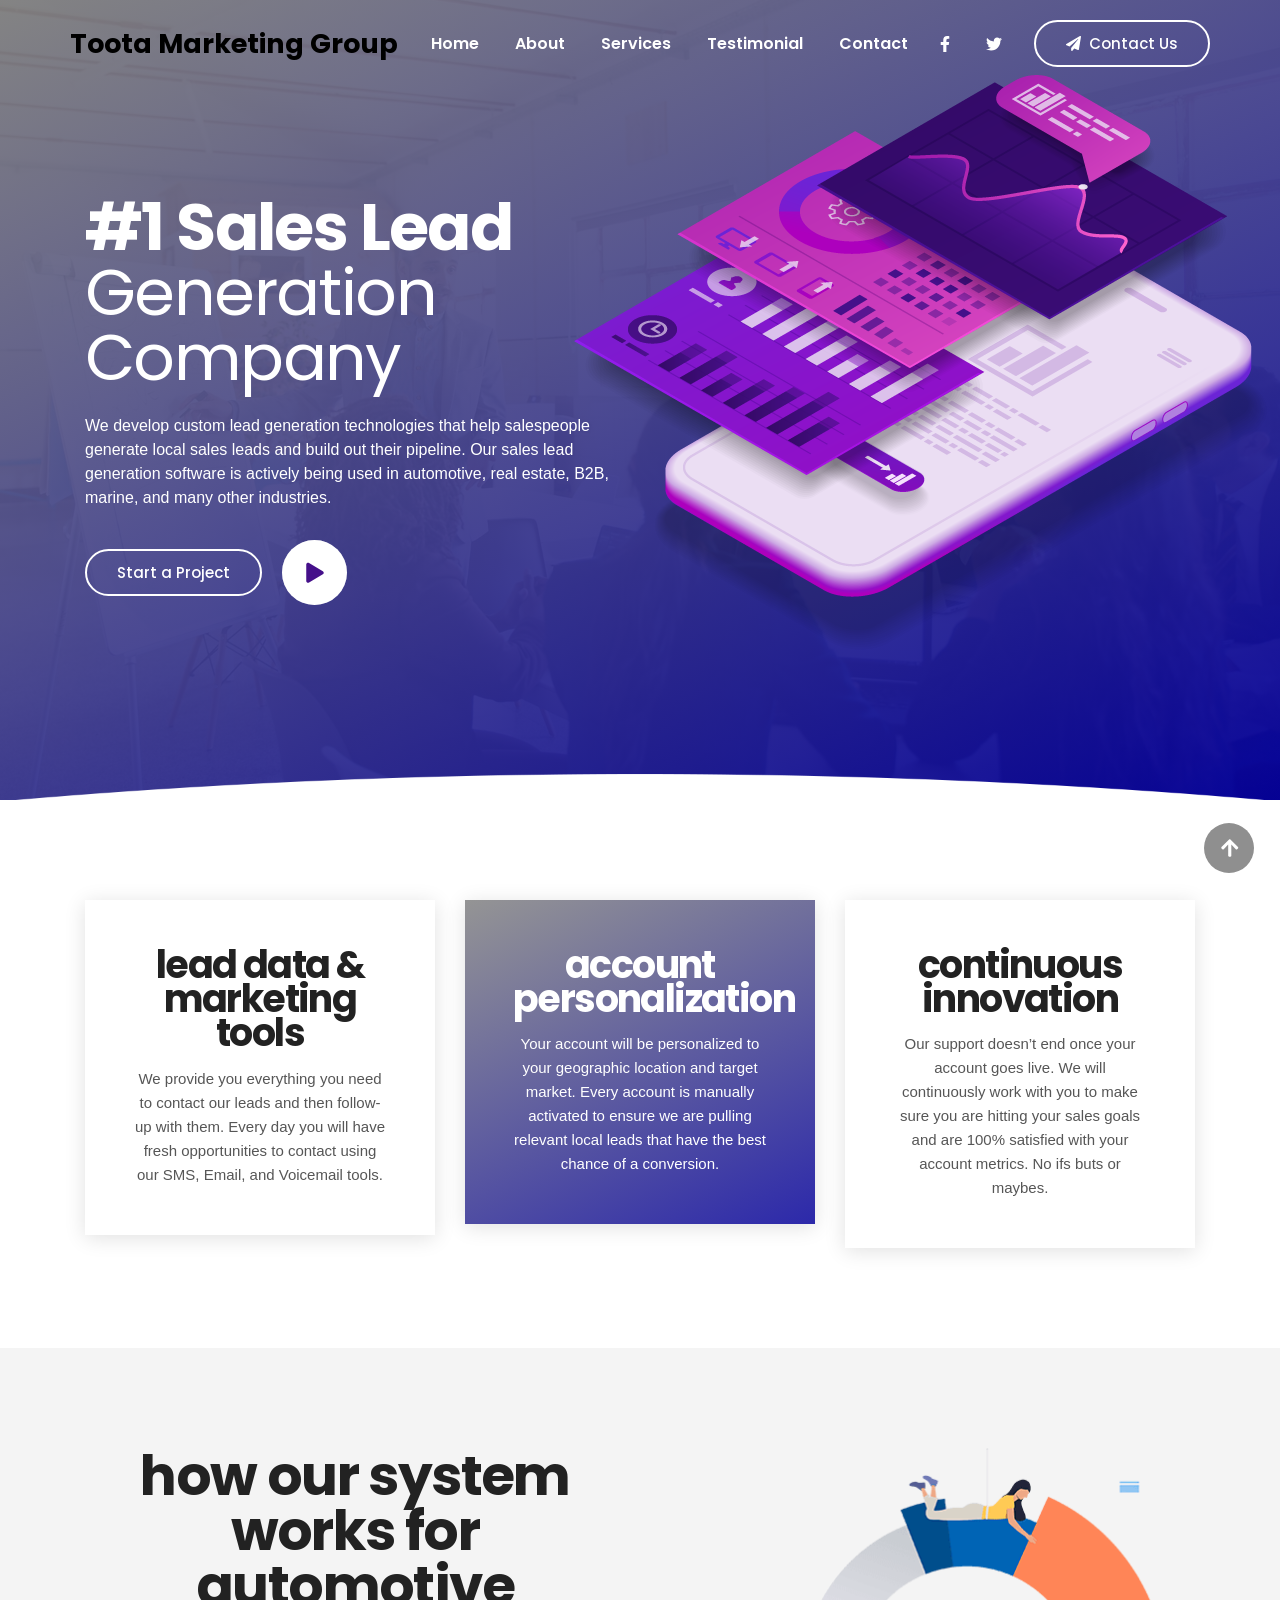
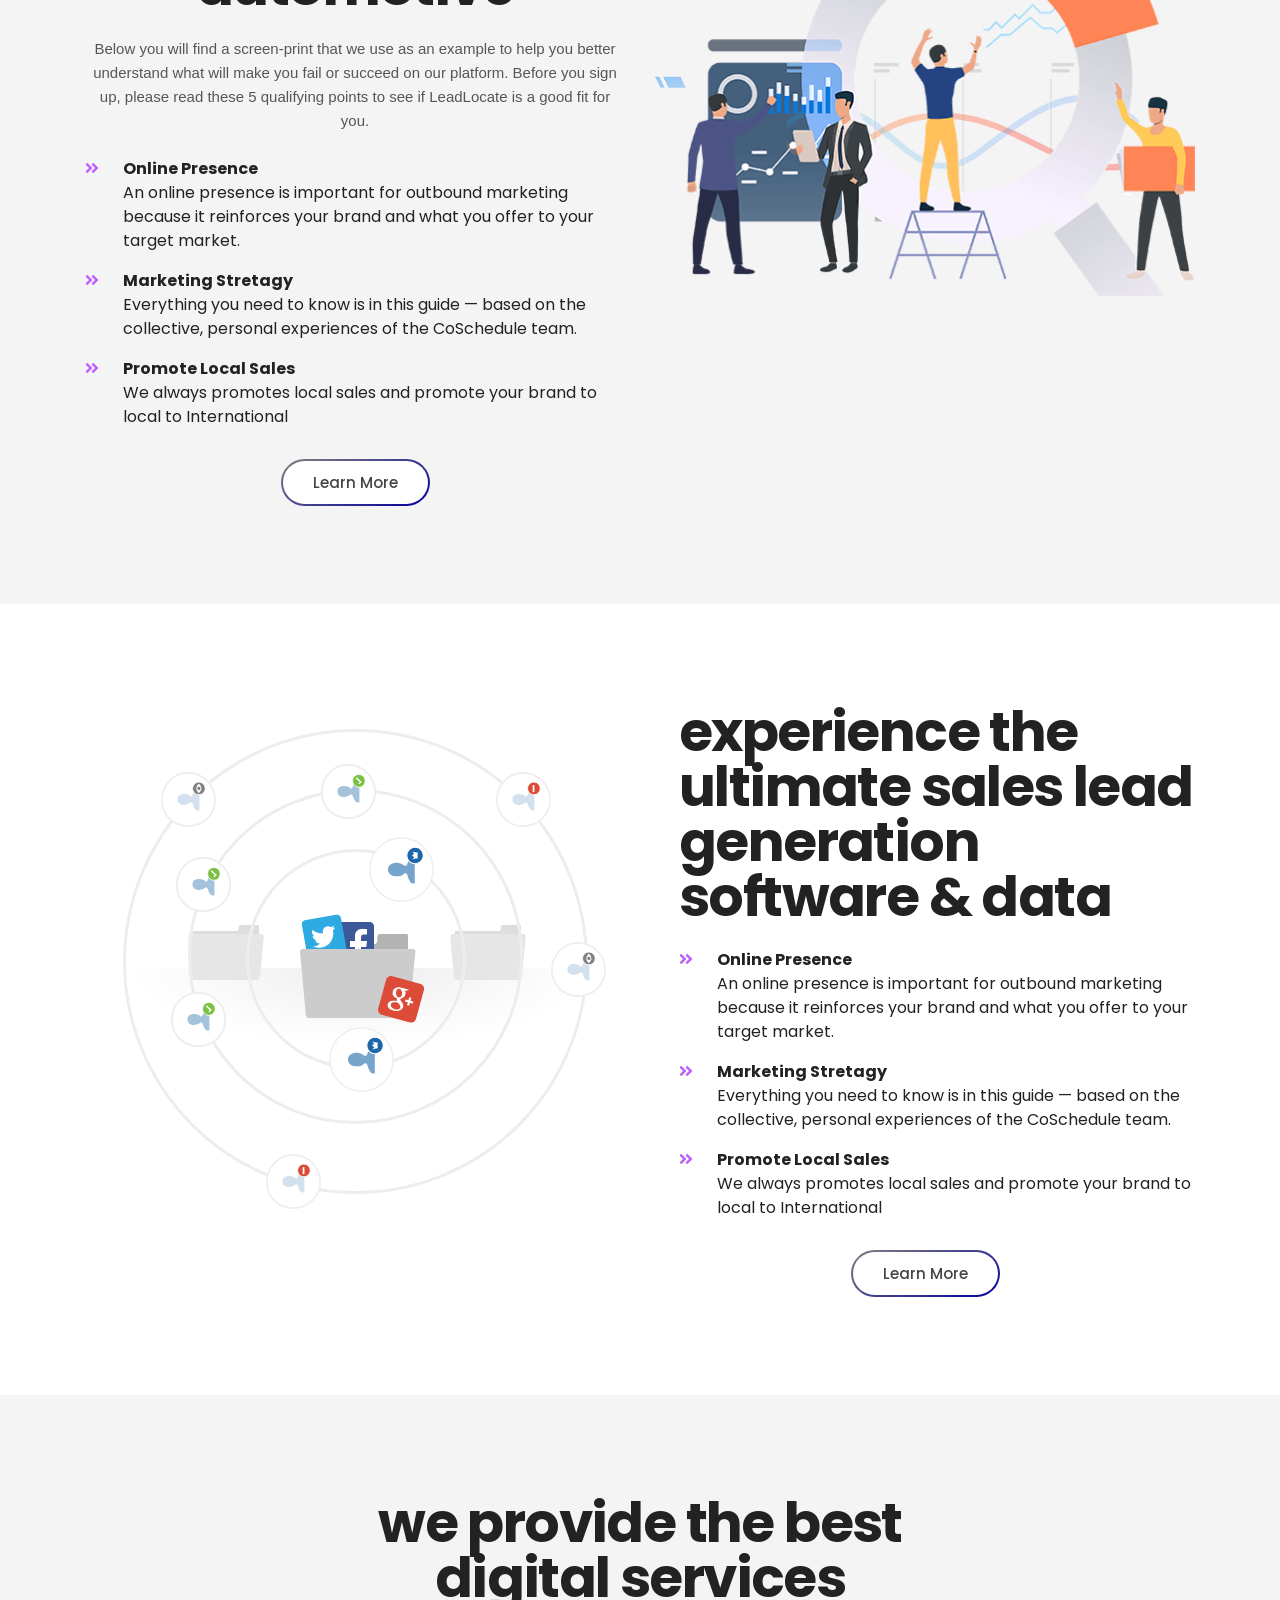
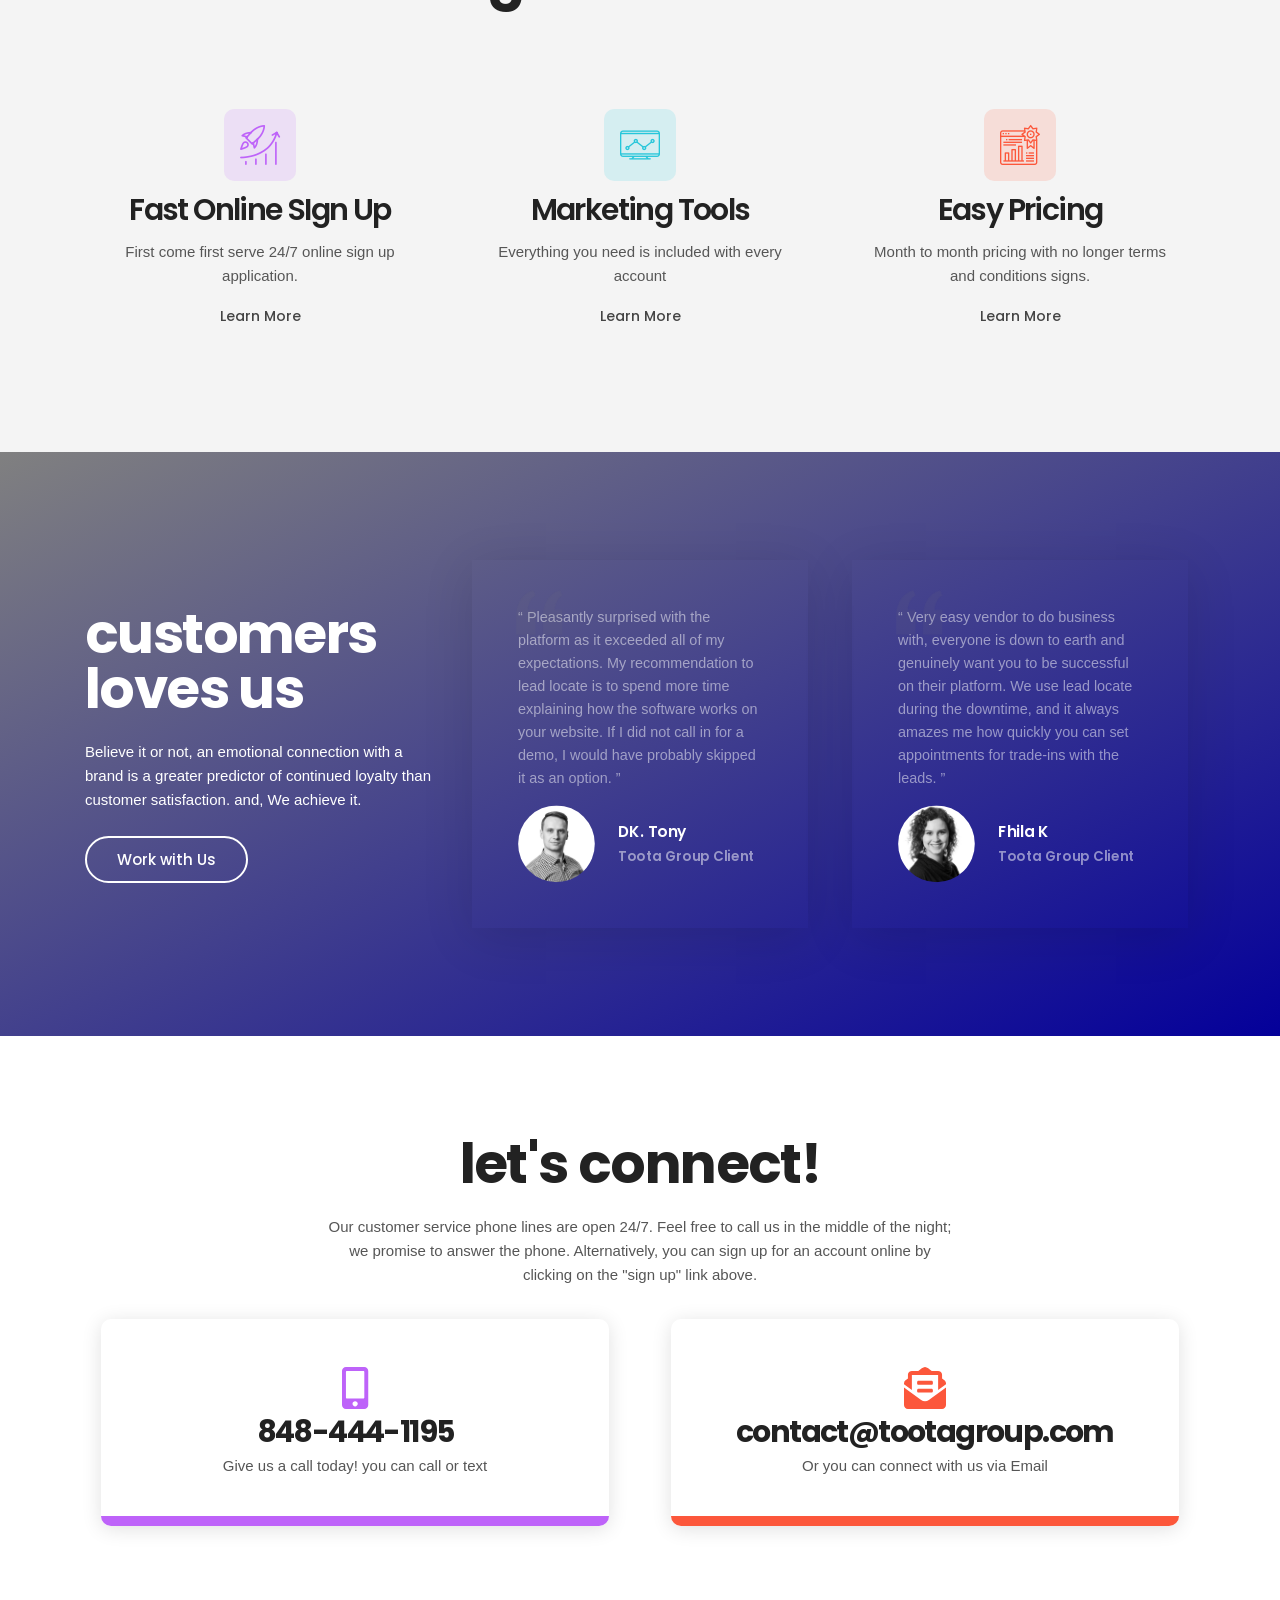
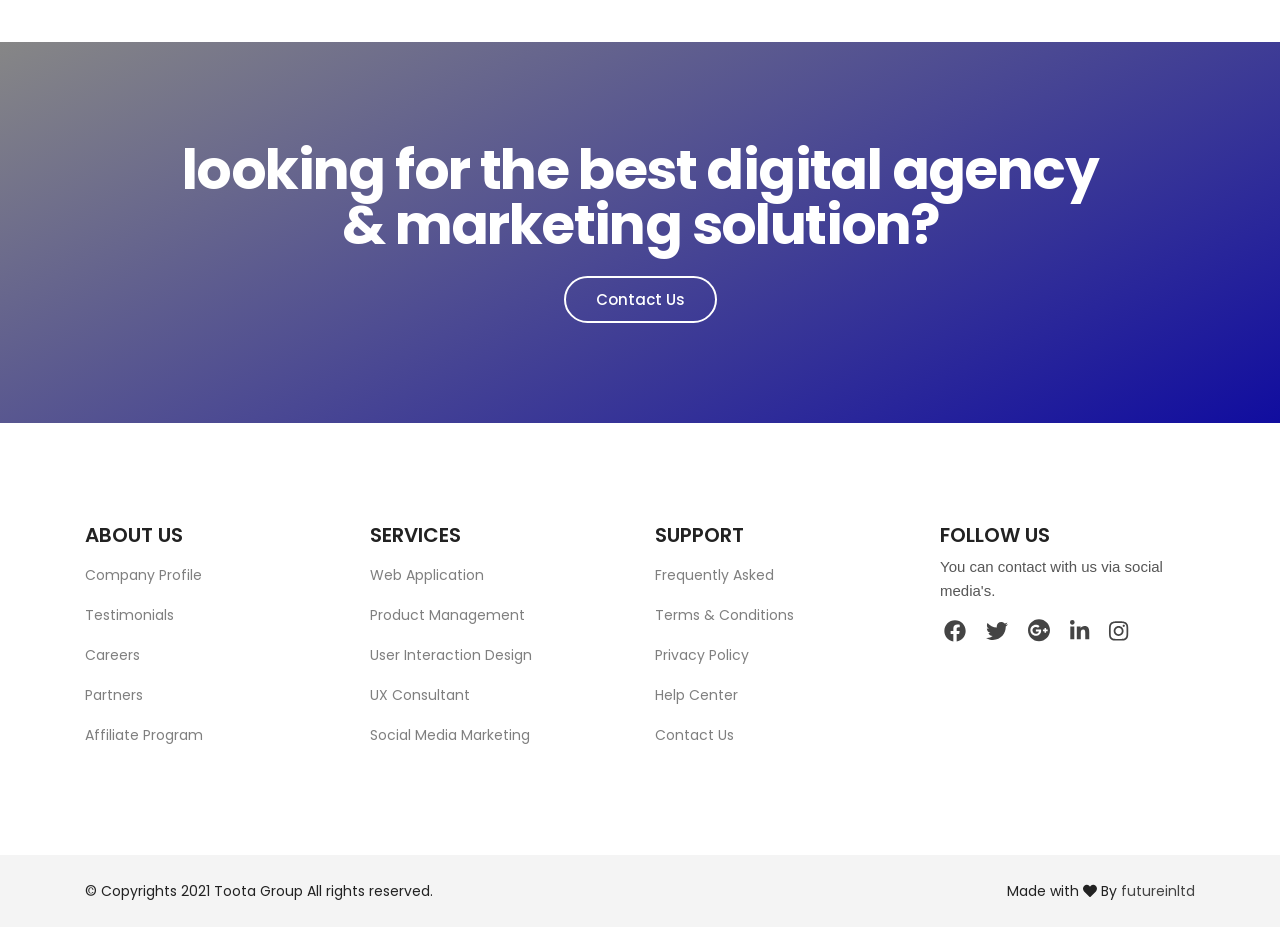
<file: index.html>
<!doctype html>
<html class="no-js" lang="en">


<head>
    <meta charset="UTF-8">
    <meta http-equiv="X-UA-Compatible" content="IE=edge">
    <meta name="viewport" content="width=device-width, initial-scale=1, shrink-to-fit=no">


    <!-- Title  -->
    <title>Toota Marketing Group</title>

    <!-- <link rel="icon" href="assets/img/favicon.png"> -->

    <!-- ***** All CSS Files ***** -->

    <!-- Style css -->
    <link rel="stylesheet" href="assets/css/style.css">

    <!-- Responsive css -->
    <link rel="stylesheet" href="assets/css/responsive.css">

</head>

<body class="homepage-3">

    <!--====== Scroll To Top Area Start ======-->
    <div id="scrollUp" title="Scroll To Top">
        <i class="fas fa-arrow-up"></i>
    </div>
    <!--====== Scroll To Top Area End ======-->

    <div class="main overflow-hidden">
        <!-- ***** Header Start ***** -->
        <header id="header">
            <!-- Navbar -->
            <nav data-aos="zoom-out" data-aos-delay="800" class="navbar navbar-expand">
                <div class="container header">
                    <!-- Navbar Brand-->
                    <a class="navbar-brand" href="index.html">
                        Toota Marketing Group
                    </a>
                    <div class="ml-auto"></div>
                    <!-- Navbar -->
                    <ul class="navbar-nav items">
                        <li class="nav-item dropdown">
                            <a class="nav-link" href="#">Home</a>
                        </li>
                        <li class="nav-item">
                            <a href="#about" class="nav-link">About</a>
                        </li>
                        <li class="nav-item">
                            <a href="#service" class="nav-link">Services</a>
                        </li>
                        <li class="nav-item">
                            <a href="#review" class="nav-link">Testimonial</a>
                        </li>
                        <li class="nav-item">
                            <a href="#contact" class="nav-link">Contact</a>
                        </li>
                    </ul>
                    <!-- Navbar Icons -->
                    <ul class="navbar-nav icons">
                        <li class="nav-item social">
                            <a href="https://www.facebook.com/Toota-Auto-Group-100136628728300/" class="nav-link"><i class="fab fa-facebook-f"></i></a>
                        </li>
                        <li class="nav-item social">
                            <a href="https://www.facebook.com/Toota-Auto-Group-100136628728300/" class="nav-link"><i class="fab fa-twitter"></i></a>
                        </li>
                    </ul>

                    <!-- Navbar Toggler -->
                    <ul class="navbar-nav toggle">
                        <li class="nav-item">
                            <a href="#" class="nav-link" data-toggle="modal" data-target="#menu">
                                <i class="fas fa-bars toggle-icon m-0"></i>
                            </a>
                        </li>
                    </ul>

                    <!-- Navbar Action Button -->
                    <ul class="navbar-nav action">
                        <li class="nav-item ml-3">
                            <a href="mailto: contact@tootagroup.com" class="btn ml-lg-auto btn-bordered-white"><i
                                    class="fas fa-paper-plane contact-icon mr-md-2"></i>Contact Us</a>
                        </li>
                    </ul>
                </div>
            </nav>
        </header>
        <!-- ***** Header End ***** -->

        <!-- ***** Welcome Area Start ***** -->
        <section id="home" class="section welcome-area bg-overlay overflow-hidden d-flex align-items-center">
            <div class="container">
                <div class="row align-items-center">
                    <!-- Welcome Intro Start -->
                    <div class="col-12 col-md-6">
                        <div class="welcome-intro">
                            <h1 class="text-white text-center text-md-left">#1 Sales Lead <br> <span
                                    class="fw-4">Generation Company</span></h1>
                            <p class="text-white text-center text-md-left my-4">We develop custom lead generation
                                technologies that help salespeople generate local sales leads and build out their
                                pipeline. Our sales lead generation software is actively being used in automotive, real
                                estate, B2B, marine, and many other industries.</p>
                            <!-- Buttons -->
                            <div
                                class="button-group d-flex align-items-center justify-content-center justify-content-md-start">
                                <a href="mailto: contact@tootagroup.com" class="btn btn-bordered-white">Start a
                                    Project</a>
                                <!-- Play Button -->
                                <a class="play-btn" data-fancybox data-width="640" data-height="360"
                                    data-small-btn="true" href="#">
                                    <div class="btn-circle play-animation"></div>
                                    <div class="btn-circle play-animation animation-short"></div>
                                    <!-- Play Icon -->
                                    <div class="play-icon">
                                        <i class="fas fa-play"></i>
                                    </div>
                                </a>
                            </div>
                        </div>
                    </div>
                    <div class="col-12 col-md-6">
                        <!-- Welcome Thumb -->
                        <div class="welcome-thumb-wrapper pt-3 pt-md-5 mt-5">
                            <span class="welcome-thumb-1">
                                <img class="welcome-animation d-block ml-auto" src="assets/img/welcome/thumb_7.png"
                                    alt="">
                            </span>
                            <span class="welcome-thumb-2">
                                <img class="welcome-animation d-block" src="assets/img/welcome/thumb_8.png" alt="">
                            </span>
                            <span class="welcome-thumb-3">
                                <img class="welcome-animation d-block" src="assets/img/welcome/thumb_9.png" alt="">
                            </span>
                            <span class="welcome-thumb-4">
                                <img class="welcome-animation d-block" src="assets/img/welcome/thumb_10.png" alt="">
                            </span>
                        </div>
                    </div>
                </div>
            </div>
            <!-- Shape Bottom -->
            <div class="welcome-shape">
                <img src="assets/img/hero_shape.png" alt="">
            </div>
        </section>
        <!-- ***** Welcome Area End ***** -->

        <!-- ***** Promo Area Start ***** -->
        <section class="section promo-area ptb_100">
            <div class="container">
                <div class="row">
                    <div class="col-12 col-md-6 col-lg-4 res-margin">
                        <!-- Single Promo -->
                        <div class="single-promo grad-hover text-center p-5">
                            <!-- Promo Wrapper -->
                            <div class="promo-wrapper">
                                <h3 class="mb-3">LEAD DATA & MARKETING TOOLS</h3>
                                <p>We provide you everything you need to contact our leads and then follow-up with them.
                                    Every day you will have fresh opportunities to contact using our SMS, Email, and
                                    Voicemail tools.</p>
                            </div>
                        </div>
                    </div>
                    <div class="col-12 col-md-6 col-lg-4 res-margin">
                        <!-- Single Promo -->
                        <div class="single-promo grad-hover active text-center p-5">
                            <!-- Promo Wrapper -->
                            <div class="promo-wrapper">
                                <h3 class="mb-3">ACCOUNT PERSONALIZATION</h3>
                                <p>Your account will be personalized to your geographic location and target market.
                                    Every account is manually activated to ensure we are pulling relevant local leads
                                    that have the best chance of a conversion.</p>
                            </div>
                        </div>
                    </div>
                    <div class="col-12 col-md-6 col-lg-4">
                        <!-- Single Promo -->
                        <div class="single-promo grad-hover text-center p-5">
                            <!-- Promo Wrapper -->
                            <div class="promo-wrapper">
                                <h3 class="mb-3">CONTINUOUS INNOVATION</h3>
                                <p>Our support doesn’t end once your account goes live. We will continuously work with
                                    you to make sure you are hitting your sales goals and are 100% satisfied with your
                                    account metrics. No ifs buts or maybes.</p>
                            </div>
                        </div>
                    </div>
                </div>
            </div>
        </section>
        <!-- ***** Promo Area End ***** -->

        <!-- ***** Content Area Start ***** -->
        <section class="section content-area bg-grey ptb_100">
            <div class="container">
                <div class="row justify-content-between">
                    <div class="col-12 col-lg-6">
                        <!-- Content Inner -->
                        <div class="content-inner text-center">
                            <!-- Section Heading -->
                            <div class="section-heading text-center mb-3">
                                <h2> How our system works for automotive</h2>
                                <p class="d-none d-sm-block mt-4">Below you will find a screen-print that we use as an
                                    example to help you better understand what will make you fail or succeed on our
                                    platform. Before you sign up, please read these 5 qualifying points to see if
                                    LeadLocate is a good fit for you.</p>
                                <p class="d-block d-sm-none mt-4">Below you will find a screen-print that we use as an
                                    example to help you better understand what will make you fail or succeed on our
                                    platform. Before you sign up, please read these 5 qualifying points to see if
                                    LeadLocate is a good fit for you.</p>
                            </div>
                            <!-- Content List -->
                            <ul class="content-list text-left">
                                <!-- Single Content List -->
                                <li class="single-content-list media py-2">
                                    <div class="content-icon pr-4">
                                        <span class="color-1"><i class="fas fa-angle-double-right"></i></span>
                                    </div>
                                    <div class="content-text media-body">
                                        <span><b>Online Presence</b><br>An online presence is important for outbound marketing because it reinforces your brand and what you offer to your target market.</span>
                                    </div>
                                </li>
                                <!-- Single Content List -->
                                <li class="single-content-list media py-2">
                                    <div class="content-icon pr-4">
                                        <span class="color-1"><i class="fas fa-angle-double-right"></i></span>
                                    </div>
                                    <div class="content-text media-body">
                                        <span><b>Marketing Stretagy</b><br>Everything you need to know is in this guide — based on the collective, personal experiences of the CoSchedule team. </span>
                                    </div>
                                </li>
                                <!-- Single Content List -->
                                <li class="single-content-list media py-2">
                                    <div class="content-icon pr-4">
                                        <span class="color-1"><i class="fas fa-angle-double-right"></i></span>
                                    </div>
                                    <div class="content-text media-body">
                                        <span><b>Promote Local Sales</b><br>We always promotes local sales and promote your brand to local to International</span>
                                    </div>
                                </li>
                            </ul>
                            <a href="mailto: contact@tootagroup.com" class="btn btn-bordered mt-4">Learn More</a>
                        </div>
                    </div>
                    <div class="col-12 col-lg-6">
                        <!-- Service Thumb -->
                        <div class="service-thumb mx-auto pt-4 pt-lg-0">
                            <img src="assets/img/content/content_thumb.png" alt="">
                        </div>
                    </div>
                </div>
            </div>
        </section>
        <!-- ***** Content Area End ***** -->

        <!-- ***** Content Area Start ***** -->
        <section class="section content-area ptb_100">
            <div class="container">
                <div class="row justify-content-between">
                    <div class="col-12 col-lg-6">
                        <!-- Profile Circle Wrapper -->
                        <div class="profile-circle-wrapper circle-animation d-none d-sm-block">
                            <!-- Profile Inner -->
                            <div class="profile-inner">
                                <!-- Profile Circle -->
                                <div class="profile-circle circle-lg">
                                    <span class="profile-icon icon-1">
                                        <img class="icon-1-img"
                                            src="assets/img/content/profile-icons/profile_icon_1.svg" alt="" />
                                    </span>
                                    <span class="profile-icon icon-2">
                                        <img class="icon-2-img"
                                            src="assets/img/content/profile-icons/profile_icon_2.svg" alt="" />
                                    </span>
                                    <span class="profile-icon icon-3">
                                        <img class="icon-3-img"
                                            src="assets/img/content/profile-icons/profile_icon_1.svg" alt="" />
                                    </span>
                                    <span class="profile-icon icon-4">
                                        <img class="icon-4-img"
                                            src="assets/img/content/profile-icons/profile_icon_2.svg" alt="" />
                                    </span>
                                </div>

                                <!-- Profile Circle -->
                                <div class="profile-circle circle-md">
                                    <span class="profile-icon icon-5">
                                        <img class="icon-5-img"
                                            src="assets/img/content/profile-icons/profile_icon_3.svg" alt="" />
                                    </span>
                                    <span class="profile-icon icon-6">
                                        <img class="icon-6-img"
                                            src="assets/img/content/profile-icons/profile_icon_3.svg" alt="" />
                                    </span>
                                    <span class="profile-icon icon-7">
                                        <img class="icon-7-img"
                                            src="assets/img/content/profile-icons/profile_icon_3.svg" alt="" />
                                    </span>
                                </div>

                                <!-- Profile Circle -->
                                <div class="profile-circle circle-sm">
                                    <span class="profile-icon icon-8">
                                        <img class="icon-8-img"
                                            src="assets/img/content/profile-icons/profile_icon_4.svg" alt="" />
                                    </span>
                                    <span class="profile-icon icon-9">
                                        <img class="icon-9-img"
                                            src="assets/img/content/profile-icons/profile_icon_4.svg" alt="" />
                                    </span>
                                </div>
                            </div>
                            <img class="folder-img" src="assets/img/content/folders.png" alt="" />
                        </div>
                    </div>
                    <div class="col-12 col-lg-6">
                        <!-- Content Inner -->
                        <div class="content-inner text-center pt-sm-4 pt-lg-0 mt-sm-5 mt-lg-0">
                            <div
                                class="about-content section-heading text-center text-lg-left pl-md-4 mt-5 mt-lg-0 mb-0">
                                <h2 class="mb-3">EXPERIENCE THE ULTIMATE SALES LEAD GENERATION SOFTWARE & DATA</h2>
                                <ul class="content-list text-left">
                                    <!-- Single Content List -->
                                    <li class="single-content-list media py-2">
                                        <div class="content-icon pr-4">
                                            <span class="color-1"><i class="fas fa-angle-double-right"></i></span>
                                        </div>
                                        <div class="content-text media-body">
                                            <span><b>Online Presence</b><br>An online presence is important for outbound marketing because it reinforces your brand and what you offer to your target market.</span>
                                        </div>
                                    </li>
                                    <!-- Single Content List -->
                                    <li class="single-content-list media py-2">
                                        <div class="content-icon pr-4">
                                            <span class="color-1"><i class="fas fa-angle-double-right"></i></span>
                                        </div>
                                        <div class="content-text media-body">
                                            <span><b>Marketing Stretagy</b><br>Everything you need to know is in this guide — based on the collective, personal experiences of the CoSchedule team. </span>
                                        </div>
                                    </li>
                                    <!-- Single Content List -->
                                    <li class="single-content-list media py-2">
                                        <div class="content-icon pr-4">
                                            <span class="color-1"><i class="fas fa-angle-double-right"></i></span>
                                        </div>
                                        <div class="content-text media-body">
                                            <span><b>Promote Local Sales</b><br>We always promotes local sales and promote your brand to local to International</span>
                                        </div>
                                    </li>
                                </ul>
                            </div>
                            <a href="mailto: contact@tootagroup.com" class="btn btn-bordered mt-4">Learn More</a>
                        </div>
                    </div>
                </div>
            </div>
        </section>
        <!-- ***** Content Area End ***** -->

        <!-- ***** Service Area End ***** -->
        <section id="service" class="section service-area bg-grey ptb_100">
            <div class="container">
                <div class="row justify-content-center">
                    <div class="col-12 col-md-10 col-lg-7">
                        <!-- Section Heading -->
                        <div class="section-heading text-center">
                            <h2>We provide the best digital services</h2>
                            <!-- <p class="d-none d-sm-block mt-4">Lorem ipsum dolor sit amet, consectetur adipisicing elit.
                                Laborum obcaecati dignissimos quae quo ad iste ipsum officiis deleniti asperiores sit.
                            </p>
                            <p class="d-block d-sm-none mt-4">Lorem ipsum dolor sit amet, consectetur adipisicing elit.
                                Laborum obcaecati.</p> -->
                        </div>
                    </div>
                </div>
                <div class="row">
                    <div class="col-12 col-md-6 col-lg-4">
                        <!-- Single Service -->
                        <div class="single-service text-center p-4">
                            <span class="flaticon-rocket-launch color-1 icon-bg-1"></span>
                            <h3 class="my-3">Fast Online SIgn Up</h3>
                            <p>First come first serve 24/7 online sign up application.</p>
                            <a class="service-btn mt-3" href="mailto: contact@tootagroup.com">Learn More</a>
                        </div>
                    </div>
                    <div class="col-12 col-md-6 col-lg-4">
                        <!-- Single Service -->
                        <div class="single-service text-center p-4">
                            <span class="flaticon-monitoring color-2 icon-bg-2"></span>
                            <h3 class="my-3">Marketing Tools</h3>
                            <p>Everything you need is included with every account</p>
                            <a class="service-btn mt-3" href="mailto: contact@tootagroup.com">Learn More</a>
                        </div>
                    </div>
                    <div class="col-12 col-md-6 col-lg-4">
                        <!-- Single Service -->
                        <div class="single-service text-center p-4">
                            <span class="flaticon-web color-3 icon-bg-3"></span>
                            <h3 class="my-3">Easy Pricing</h3>
                            <p>Month to month pricing with no longer terms and conditions signs. </p>
                            <a class="service-btn mt-3" href="#">Learn More</a>
                        </div>
                    </div>
                    <!-- <div class="col-12 col-md-6 col-lg-4">
                        <div class="single-service text-center p-4">
                            <span class="flaticon-smartphone color-4 icon-bg-4"></span>
                            <h3 class="my-3">App Development</h3>
                            <p>Lorem ipsum dolor sit amet, consectet ur adipisicing elit, sed do eiusmod tempor
                                incididunt emit.</p>
                            <a class="service-btn mt-3" href="#">Learn More</a>
                        </div>
                    </div>
                    <div class="col-12 col-md-6 col-lg-4">
                        <div class="single-service text-center p-4">
                            <span class="flaticon-email color-5 icon-bg-5"></span>
                            <h3 class="my-3">Email Marketing</h3>
                            <p>Lorem ipsum dolor sit amet, consectet ur adipisicing elit, sed do eiusmod tempor
                                incididunt emit.</p>
                            <a class="service-btn mt-3" href="#">Learn More</a>
                        </div>
                    </div>
                    <div class="col-12 col-md-6 col-lg-4">
                        <div class="single-service text-center p-4">
                            <span class="flaticon-affiliate color-6 icon-bg-6"></span>
                            <h3 class="my-3">Affiliate Marketing</h3>
                            <p>Lorem ipsum dolor sit amet, consectet ur adipisicing elit, sed do eiusmod tempor
                                incididunt emit.</p>
                            <a class="service-btn mt-3" href="#">Learn More</a>
                        </div>
                    </div> -->
                </div>
            </div>
        </section>
        <!-- ***** Service Area End ***** -->


        <!-- ***** Review Area Start ***** -->
        <section id="review" class="section review-area bg-overlay ptb_100">
            <div class="container">
                <div class="row justify-content-center align-items-center">
                    <div class="col-12 col-lg-4">
                        <!-- Section Heading -->
                        <div class="section-heading m-0">
                            <h2 class="text-white">Customers loves us</h2>
                            <p class="text-white d-none d-sm-block mt-4">Believe it or not, an emotional connection with a brand is a greater predictor of continued loyalty than customer satisfaction. and, We achieve it. </p>
                            <p class="text-white d-block d-sm-none mt-4">Believe it or not, an emotional connection with a brand is a greater predictor of continued loyalty than customer satisfaction. and, We achieve it. </p>
                            <a href="mailto: contact@tootagroup.com" class="btn btn-bordered-white mt-4">Work with Us</a>
                        </div>
                    </div>
                    <div class="col-12 col-lg-8">
                        <div class="row mt-5 mt-lg-0">
                            <div class="col-12 col-md-6 res-margin">
                                <!-- Single Review -->
                                <div class="single-review bg-inherit p-5">
                                    <!-- Review Content -->
                                    <div class="review-content">
                                        <!-- Review Text -->
                                        <div class="review-text">
                                            <p class="text-white-50">“ Pleasantly surprised with the platform as it exceeded all of my expectations. My recommendation to lead locate is to spend more time explaining how the software works on your website. If I did not call in for a demo, I would have probably skipped it as an option. ”</p>
                                        </div>
                                        <!-- Quotation Icon -->
                                        <div class="quot-icon">
                                            <img class="avatar-sm" src="assets/img/quote.png" alt="">
                                        </div>
                                    </div>
                                    <!-- Reviewer -->
                                    <div class="reviewer media mt-3">
                                        <!-- Reviewer Thumb -->
                                        <div class="reviewer-thumb">
                                            <img class="avatar-lg radius-100" src="assets/img/avatar/avatar-1.png"
                                                alt="">
                                        </div>
                                        <!-- Reviewer Media -->
                                        <div class="reviewer-meta media-body align-self-center ml-4">
                                            <h5 class="reviewer-name text-white mb-2"> DK. Tony</h5>
                                            <h6 class="text-white-50 fw-6">Toota Group Client</h6>
                                        </div>
                                    </div>
                                </div>
                            </div>
                            <div class="col-12 col-md-6">
                                <!-- Single Review -->
                                <div class="single-review bg-inherit p-5">
                                    <!-- Review Content -->
                                    <div class="review-content">
                                        <!-- Review Text -->
                                        <div class="review-text">
                                            <p class="text-white-50">“ Very easy vendor to do business with, everyone is down to earth and genuinely want you to be successful on their platform. We use lead locate during the downtime, and it always amazes me how quickly you can set appointments for trade-ins with the leads. ”</p>
                                        </div>
                                        <!-- Quotation Icon -->
                                        <div class="quot-icon">
                                            <img class="avatar-sm" src="assets/img/quote.png" alt="">
                                        </div>
                                    </div>
                                    <!-- Reviewer -->
                                    <div class="reviewer media mt-3">
                                        <!-- Reviewer Thumb -->
                                        <div class="reviewer-thumb">
                                            <img class="avatar-lg radius-100" src="assets/img/avatar/avatar-2.png"
                                                alt="">
                                        </div>
                                        <!-- Reviewer Media -->
                                        <div class="reviewer-meta media-body align-self-center ml-4">
                                            <h5 class="reviewer-name text-white mb-2">Fhila K</h5>
                                            <h6 class="text-white-50 fw-6">Toota Group Client</h6>
                                        </div>
                                    </div>
                                </div>
                            </div>
                        </div>
                    </div>
                </div>
            </div>
        </section>
        <!-- ***** Review Area End ***** -->

        <!--====== Contact Area Start ======-->
        <section id="contact" class="contact-area ptb_100">
            <div class="container">
                <div class="row justify-content-between align-items-center">
                    <div class="col-12 col-lg-7 m-auto">
                        <!-- Section Heading -->
                        <div class="section-heading text-center mb-3">
                            <h2>Let's connect!</h2>
                            <p class="d-none d-sm-block mt-4">Our customer service phone lines are open 24/7. Feel free to call us in the middle of the night; we promise to answer the phone. Alternatively, you can sign up for an account online by clicking on the "sign up" link above.
                            </p>
                            <p class="d-block d-sm-none mt-4">Our customer service phone lines are open 24/7. Feel free to call us in the middle of the night; we promise to answer the phone. Alternatively, you can sign up for an account online by clicking on the "sign up" link above.</p>
                        </div>

                    </div>
                </div>
                <div class="row justify-content-between align-items-center">
                    <div class="col-lg-6">
                        <ul>
                            <!-- Contact Info -->
                            <li class="contact-info color-1 bg-hover active hover-bottom text-center p-5 m-3">
                                <span><i class="fas fa-mobile-alt fa-3x"></i></span>
                                <a class="d-block my-2" href="#">
                                    <h3>848-444-1195</h3>
                                </a>
                                <p>Give us a call today! you can call or text</p>
                            </li>
                        </ul>
                    </div>
                    <div class="col-lg-6">
                        <ul>
                            <!-- Contact Info -->
                            <li class="contact-info color-3 bg-hover active hover-bottom text-center p-5 m-3">
                                <span><i class="fas fa-envelope-open-text fa-3x"></i></span>
                                <a class="d-none d-sm-block my-2" href="mailto: contact@tootagroup.com">
                                    <h3>contact@tootagroup.com </h3>
                                </a>
                                <a class="d-block d-sm-none my-2" href="mailto: contact@tootagroup.com">
                                    <h3>contact@tootagroup.com </h3>
                                </a>
                                <p>Or you can connect with us via Email</p>
                            </li>
                        </ul>
                    </div>
                </div>
            </div>
        </section>
        <!--====== Contact Area End ======-->

        <!--====== Call To Action Area Start ======-->
        <section class="section cta-area bg-overlay ptb_100">
            <div class="container">
                <div class="row justify-content-center">
                    <div class="col-12 col-lg-10">
                        <!-- Section Heading -->
                        <div class="section-heading text-center m-0">
                            <h2 class="text-white">Looking for the best digital agency &amp; marketing solution?</h2>
                            <!-- <p class="text-white d-none d-sm-block mt-4">Lorem ipsum dolor sit amet, consectetur
                                adipisicing elit. Laborum obcaecati dignissimos quae quo ad iste ipsum officiis deleniti
                                asperiores sit.</p> -->
                            <a href="mailto: contact@tootagroup.com" class="btn btn-bordered-white mt-4">Contact Us</a>
                        </div>
                    </div>
                </div>
            </div>
        </section>
        <!--====== Call To Action Area End ======-->

        <!--====== Footer Area Start ======-->
        <footer class="section footer-area">
            <!-- Footer Top -->
            <div class="footer-top ptb_100">
                <div class="container">
                    <div class="row">
                        <div class="col-12 col-sm-6 col-lg-3">
                            <!-- Footer Items -->
                            <div class="footer-items">
                                <!-- Footer Title -->
                                <h3 class="footer-title text-uppercase mb-2">About Us</h3>
                                <ul>
                                    <li class="py-2"><a class="text-black-50" href="#service">Company Profile</a></li>
                                    <li class="py-2"><a class="text-black-50" href="#review">Testimonials</a></li>
                                    <li class="py-2"><a class="text-black-50" href="#service">Careers</a></li>
                                    <li class="py-2"><a class="text-black-50" href="#review">Partners</a></li>
                                    <li class="py-2"><a class="text-black-50" href="#service">Affiliate Program</a></li>
                                </ul>
                            </div>
                        </div>
                        <div class="col-12 col-sm-6 col-lg-3">
                            <!-- Footer Items -->
                            <div class="footer-items">
                                <!-- Footer Title -->
                                <h3 class="footer-title text-uppercase mb-2">Services</h3>
                                <ul>
                                    <li class="py-2"><a class="text-black-50" href="#service">Web Application</a></li>
                                    <li class="py-2"><a class="text-black-50" href="#review">Product Management</a></li>
                                    <li class="py-2"><a class="text-black-50" href="#service">User Interaction Design</a></li>
                                    <li class="py-2"><a class="text-black-50" href="#review">UX Consultant</a></li>
                                    <li class="py-2"><a class="text-black-50" href="#service">Social Media Marketing</a></li>
                                </ul>
                            </div>
                        </div>
                        <div class="col-12 col-sm-6 col-lg-3">
                            <!-- Footer Items -->
                            <div class="footer-items">
                                <!-- Footer Title -->
                                <h3 class="footer-title text-uppercase mb-2">Support</h3>
                                <ul>
                                    <li class="py-2"><a class="text-black-50" href="#review">Frequently Asked</a></li>
                                    <li class="py-2"><a class="text-black-50" href="#service">Terms &amp; Conditions</a></li>
                                    <li class="py-2"><a class="text-black-50" href="#review">Privacy Policy</a></li>
                                    <li class="py-2"><a class="text-black-50" href="#service">Help Center</a></li>
                                    <li class="py-2"><a class="text-black-50" href="#contact">Contact Us</a></li>
                                </ul>
                            </div>
                        </div>
                        <div class="col-12 col-sm-6 col-lg-3">
                            <!-- Footer Items -->
                            <div class="footer-items">
                                <!-- Footer Title -->
                                <h3 class="footer-title text-uppercase mb-2">Follow Us</h3>
                                <p class="mb-2">You can contact with us via social media's. 
                                </p>
                                <!-- Social Icons -->
                                <ul class="social-icons list-inline pt-2">
                                    <li class="list-inline-item px-1"><a href="https://www.facebook.com/Toota-Auto-Group-100136628728300/"><i class="fab fa-facebook"></i></a>
                                    </li>
                                    <li class="list-inline-item px-1"><a href="https://www.facebook.com/Toota-Auto-Group-100136628728300/"><i class="fab fa-twitter"></i></a>
                                    </li>
                                    <li class="list-inline-item px-1"><a href="https://www.facebook.com/Toota-Auto-Group-100136628728300/"><i class="fab fa-google-plus"></i></a>
                                    </li>
                                    <li class="list-inline-item px-1"><a href="https://www.facebook.com/Toota-Auto-Group-100136628728300/"><i class="fab fa-linkedin-in"></i></a>
                                    </li>
                                    <li class="list-inline-item px-1"><a href="https://www.facebook.com/Toota-Auto-Group-100136628728300/"><i class="fab fa-instagram"></i></a>
                                    </li>
                                </ul>
                            </div>
                        </div>
                    </div>
                </div>
            </div>
            <!-- Footer Bottom -->
            <div class="footer-bottom bg-grey">
                <div class="container">
                    <div class="row">
                        <div class="col-12">
                            <!-- Copyright Area -->
                            <div
                                class="copyright-area d-flex flex-wrap justify-content-center justify-content-sm-between text-center py-4">
                                <!-- Copyright Left -->
                                <div class="copyright-left">&copy; Copyrights 2021 Toota Group All rights reserved.
                                </div>
                                <!-- Copyright Right -->
                                <div class="copyright-right">Made with <i class="fas fa-heart"></i> By <a
                                        href="https://futureinltd.com/" target="_blank">futureinltd</a></div>
                            </div>
                        </div>
                    </div>
                </div>
            </div>
        </footer>
        <!--====== Footer Area End ======-->

        <!--====== Modal Search Area Start ======-->
        <div id="search" class="modal fade p-0">
            <div class="modal-dialog dialog-animated">
                <div class="modal-content h-100">
                    <div class="modal-header" data-dismiss="modal">
                        Search <i class="far fa-times-circle icon-close"></i>
                    </div>
                    <div class="modal-body">
                        <form class="row">
                            <div class="col-12 align-self-center">
                                <div class="row">
                                    <div class="col-12 pb-3">
                                        <h2 class="search-title mb-3">What are you looking for?</h2>
                                        <!-- <p>Lorem ipsum dolor sit amet, consectetur adipiscing elit. Praesent diam lacus,
                                            dapibus sed imperdiet consectetur.</p> -->
                                    </div>
                                </div>
                                <div class="row">
                                    <div class="col-12 input-group">
                                        <input type="text" class="form-control" placeholder="Enter your keywords">
                                    </div>
                                </div>
                                <div class="row">
                                    <div class="col-12 input-group align-self-center">
                                        <button class="btn btn-bordered mt-3">Search</button>
                                    </div>
                                </div>
                            </div>
                        </form>
                    </div>
                </div>
            </div>
        </div>
        <!--====== Modal Search Area End ======-->

        <!--====== Modal Responsive Menu Area Start ======-->
        <div id="menu" class="modal fade p-0">
            <div class="modal-dialog dialog-animated">
                <div class="modal-content h-100">
                    <div class="modal-header" data-dismiss="modal">
                        Menu <i class="far fa-times-circle icon-close"></i>
                    </div>
                    <div class="menu modal-body">
                        <div class="row w-100">
                            <div class="items p-0 col-12 text-center"></div>
                        </div>
                    </div>
                </div>
            </div>
        </div>
        <!--====== Modal Responsive Menu Area End ======-->
    </div>


    <!-- ***** All jQuery Plugins ***** -->

    <!-- jQuery(necessary for all JavaScript plugins) -->
    <script src="assets/js/jquery/jquery-3.5.1.min.js"></script>

    <!-- Bootstrap js -->
    <script src="assets/js/bootstrap/popper.min.js"></script>
    <script src="assets/js/bootstrap/bootstrap.min.js"></script>

    <!-- Plugins js -->
    <script src="assets/js/plugins/plugins.min.js"></script>

    <!-- Active js -->
    <script src="assets/js/active.js"></script>
</body>


</html>
</file>
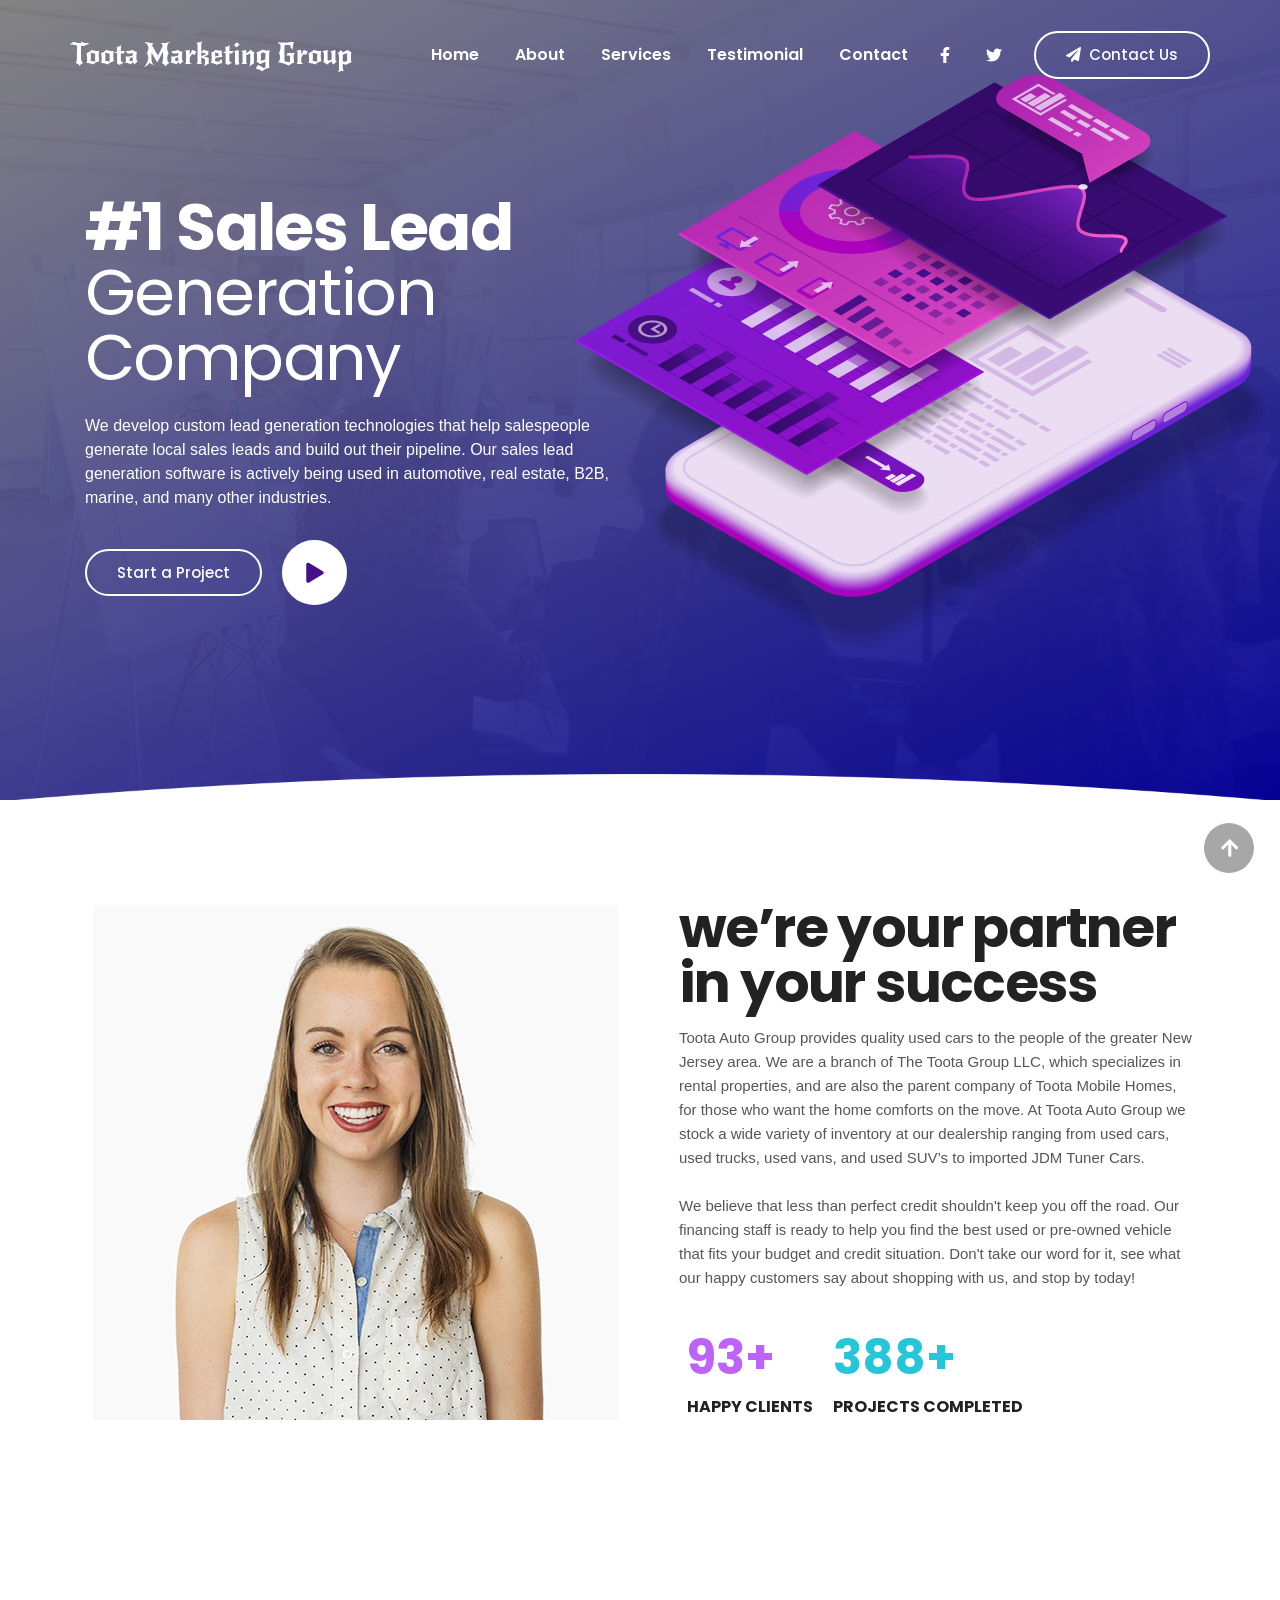
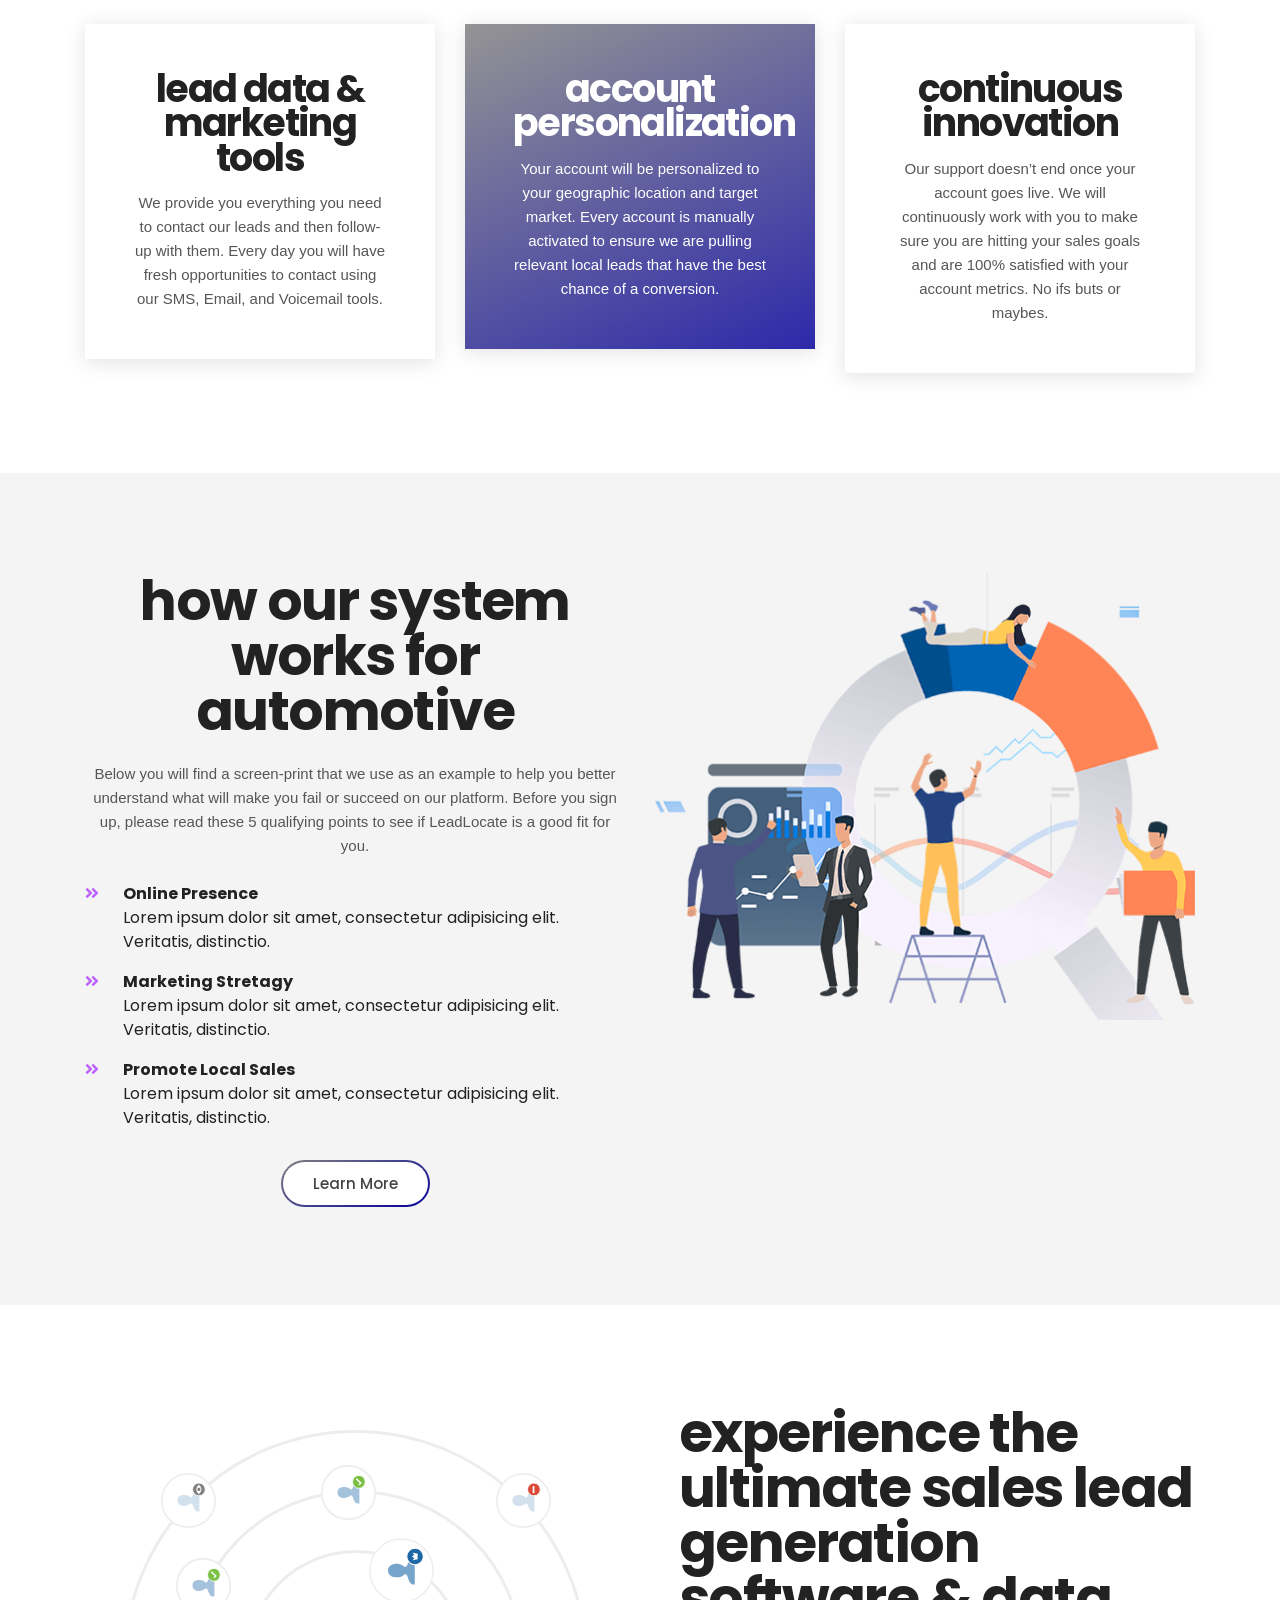
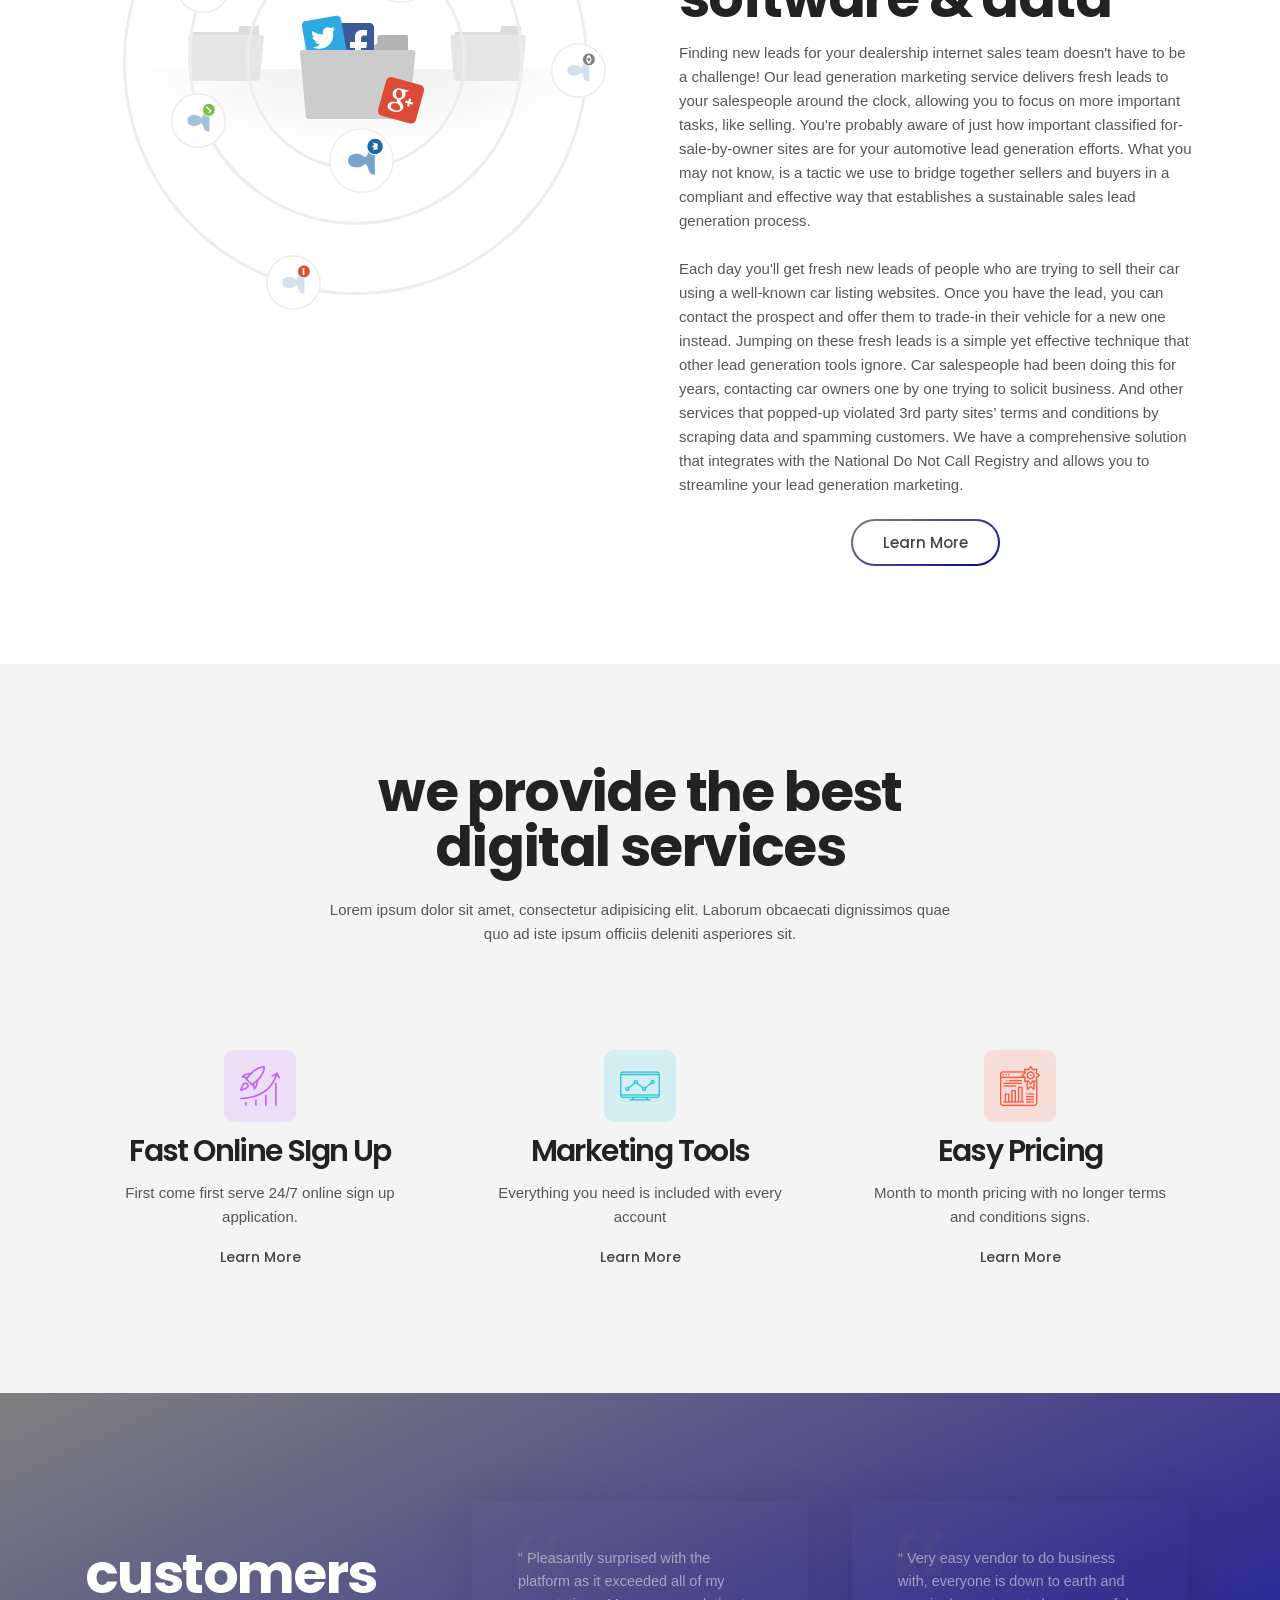
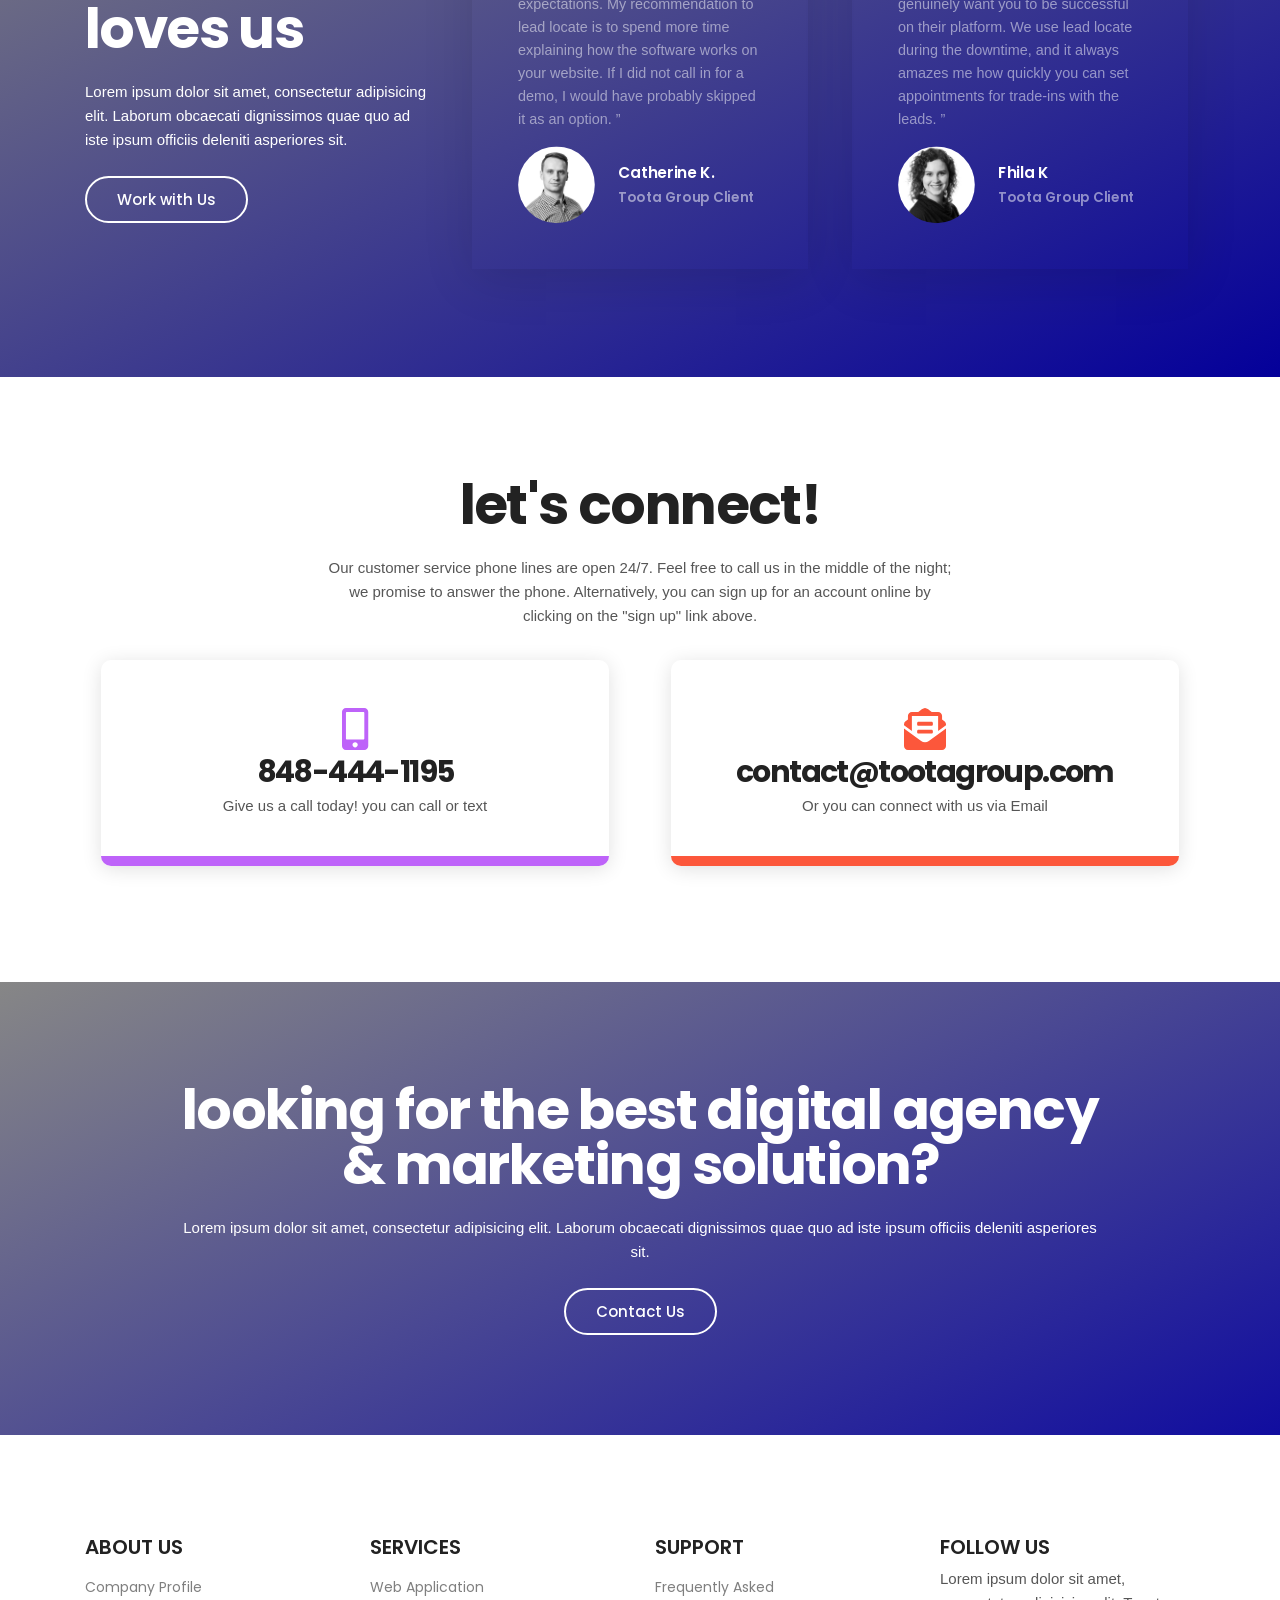
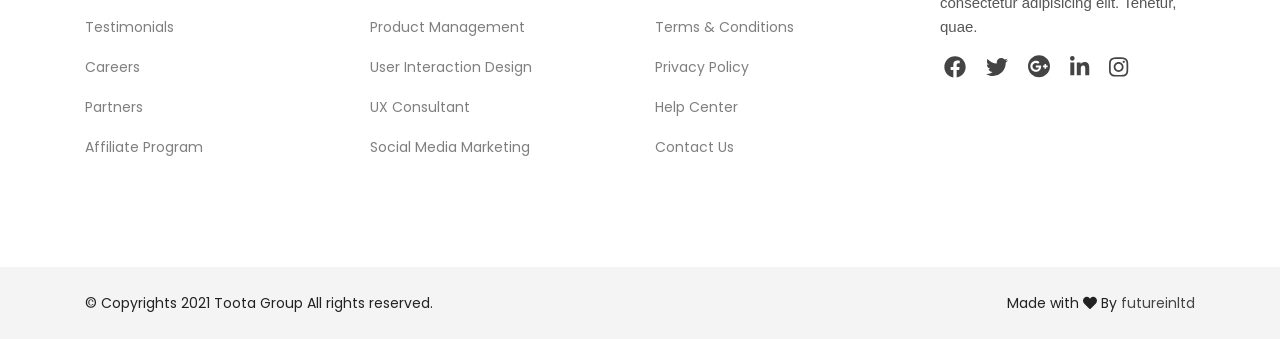
<file: index-3.html>
<!doctype html>
<html class="no-js" lang="en">


<head>
    <meta charset="UTF-8">
    <meta http-equiv="X-UA-Compatible" content="IE=edge">
    <meta name="viewport" content="width=device-width, initial-scale=1, shrink-to-fit=no">



    <!-- Title  -->
    <title>Toota Marketing Group</title>

    <!-- Favicon  -->
    <!-- <link rel="icon" href="assets/img/favicon.png"> -->

    <!-- ***** All CSS Files ***** -->

    <!-- Style css -->
    <link rel="stylesheet" href="assets/css/style.css">

    <!-- Responsive css -->
    <link rel="stylesheet" href="assets/css/responsive.css">

</head>

<body class="homepage-3">

    <!--====== Scroll To Top Area Start ======-->
    <div id="scrollUp" title="Scroll To Top">
        <i class="fas fa-arrow-up"></i>
    </div>
    <!--====== Scroll To Top Area End ======-->

    <div class="main overflow-hidden">
        <!-- ***** Header Start ***** -->
        <header id="header">
            <!-- Navbar -->
            <nav data-aos="zoom-out" data-aos-delay="800" class="navbar navbar-expand">
                <div class="container header">
                    <!-- Navbar Brand-->
                    <a class="navbar-brand" href="index.html">
                        <img class="navbar-brand-regular" src="assets/img/logo/logo-white.png" alt="brand-logo">
                        <img class="navbar-brand-sticky" src="assets/img/logo/logo.png" alt="sticky brand-logo">
                    </a>
                    <div class="ml-auto"></div>
                    <!-- Navbar -->
                    <ul class="navbar-nav items">
                        <li class="nav-item dropdown">
                            <a class="nav-link" href="#">Home</a>
                        </li>
                        <li class="nav-item">
                            <a href="#" class="nav-link">About</a>
                        </li>
                        <li class="nav-item">
                            <a href="#service" class="nav-link">Services</a>
                        </li>
                        <li class="nav-item">
                            <a href="#review" class="nav-link">Testimonial</a>
                        </li>
                        <li class="nav-item">
                            <a href="#contact" class="nav-link">Contact</a>
                        </li>
                    </ul>
                    <!-- Navbar Icons -->
                    <ul class="navbar-nav icons">
                        <li class="nav-item social">
                            <a href="https://www.facebook.com/Toota-Auto-Group-100136628728300/" class="nav-link"><i class="fab fa-facebook-f"></i></a>
                        </li>
                        <li class="nav-item social">
                            <a href="https://www.facebook.com/Toota-Auto-Group-100136628728300/" class="nav-link"><i class="fab fa-twitter"></i></a>
                        </li>
                    </ul>

                    <!-- Navbar Toggler -->
                    <ul class="navbar-nav toggle">
                        <li class="nav-item">
                            <a href="#" class="nav-link" data-toggle="modal" data-target="#menu">
                                <i class="fas fa-bars toggle-icon m-0"></i>
                            </a>
                        </li>
                    </ul>

                    <!-- Navbar Action Button -->
                    <ul class="navbar-nav action">
                        <li class="nav-item ml-3">
                            <a href="mailto: contact@tootagroup.com" class="btn ml-lg-auto btn-bordered-white"><i
                                    class="fas fa-paper-plane contact-icon mr-md-2"></i>Contact Us</a>
                        </li>
                    </ul>
                </div>
            </nav>
        </header>
        <!-- ***** Header End ***** -->

        <!-- ***** Welcome Area Start ***** -->
        <section id="home" class="section welcome-area bg-overlay overflow-hidden d-flex align-items-center">
            <div class="container">
                <div class="row align-items-center">
                    <!-- Welcome Intro Start -->
                    <div class="col-12 col-md-6">
                        <div class="welcome-intro">
                            <h1 class="text-white text-center text-md-left">#1 Sales Lead <br> <span
                                    class="fw-4">Generation Company</span></h1>
                            <p class="text-white text-center text-md-left my-4">We develop custom lead generation
                                technologies that help salespeople generate local sales leads and build out their
                                pipeline. Our sales lead generation software is actively being used in automotive, real
                                estate, B2B, marine, and many other industries.</p>
                            <!-- Buttons -->
                            <div
                                class="button-group d-flex align-items-center justify-content-center justify-content-md-start">
                                <a href="mailto: contact@tootagroup.com" class="btn btn-bordered-white">Start a
                                    Project</a>
                                <!-- Play Button -->
                                <a class="play-btn" data-fancybox data-width="640" data-height="360"
                                    data-small-btn="true" href="#">
                                    <div class="btn-circle play-animation"></div>
                                    <div class="btn-circle play-animation animation-short"></div>
                                    <!-- Play Icon -->
                                    <div class="play-icon">
                                        <i class="fas fa-play"></i>
                                    </div>
                                </a>
                            </div>
                        </div>
                    </div>
                    <div class="col-12 col-md-6">
                        <!-- Welcome Thumb -->
                        <div class="welcome-thumb-wrapper pt-3 pt-md-5 mt-5">
                            <span class="welcome-thumb-1">
                                <img class="welcome-animation d-block ml-auto" src="assets/img/welcome/thumb_7.png"
                                    alt="">
                            </span>
                            <span class="welcome-thumb-2">
                                <img class="welcome-animation d-block" src="assets/img/welcome/thumb_8.png" alt="">
                            </span>
                            <span class="welcome-thumb-3">
                                <img class="welcome-animation d-block" src="assets/img/welcome/thumb_9.png" alt="">
                            </span>
                            <span class="welcome-thumb-4">
                                <img class="welcome-animation d-block" src="assets/img/welcome/thumb_10.png" alt="">
                            </span>
                        </div>
                    </div>
                </div>
            </div>
            <!-- Shape Bottom -->
            <div class="welcome-shape">
                <img src="assets/img/hero_shape.png" alt="">
            </div>
        </section>
        <!-- ***** Welcome Area End ***** -->

        <!-- ***** About Area Start ***** -->
        <section class="section about-area ptb_100">
            <div class="container">
                <div class="row justify-content-between align-items-center">
                    <div class="col-12 col-lg-6">
                        <!-- About Thumb -->
                        <div class="about-thumb text-center">
                            <img src="assets/img/about/about_thumb_1.jpg" alt="">
                        </div>
                    </div>
                    <div class="col-12 col-lg-6">
                        <!-- About Content -->
                        <div class="about-content section-heading text-center text-lg-left pl-md-4 mt-5 mt-lg-0 mb-0">
                            <h2 class="mb-3">We’re Your Partner in Your Success</h2>
                            <p>Toota Auto Group provides quality used cars to the people of the greater New Jersey area.
                                We are a branch of The Toota Group LLC, which specializes in rental properties, and are
                                also the parent company of Toota Mobile Homes, for those who want the home comforts on
                                the move. At Toota Auto Group we stock a wide variety of inventory at our dealership
                                ranging from used cars, used trucks, used vans, and used SUV’s to imported JDM Tuner
                                Cars.</p><br>
                            <p>We believe that less than perfect credit shouldn't keep you off the road. Our financing
                                staff is ready to help you find the best used or pre-owned vehicle that fits your budget
                                and credit situation. Don't take our word for it, see what our happy customers say about
                                shopping with us, and stop by today!</p>
                            <!-- Counter Area -->
                            <div class="couter-area mt-5">
                                <!-- Single Counter -->
                                <div class="single-counter d-block d-md-inline-block m-4 m-md-2">
                                    <div class="counter-inner">
                                        <!-- Counter Item -->
                                        <div class="counter-item d-inline-block mb-3">
                                            <span class="counter color-1 fw-7">375</span><span
                                                class="color-1 fw-7">+</span>
                                        </div>
                                    </div>
                                    <h4 class="text-uppercase fw-7">Happy Clients</h4>
                                </div>
                                <!-- Single Counter -->
                                <div class="single-counter d-block d-md-inline-block m-4 m-md-2">
                                    <div class="counter-inner">
                                        <!-- Counter Item -->
                                        <div class="counter-item d-inline-block mb-3">
                                            <span class="counter color-2 fw-7">1500</span><span
                                                class="color-2 fw-7">+</span>
                                        </div>
                                    </div>
                                    <h4 class="text-uppercase fw-7">Projects Completed</h4>
                                </div>
                            </div>
                        </div>
                    </div>
                </div>
            </div>
        </section>
        <!-- ***** About Area End ***** -->

        <!-- ***** Promo Area Start ***** -->
        <section class="section promo-area ptb_100">
            <div class="container">
                <div class="row">
                    <div class="col-12 col-md-6 col-lg-4 res-margin">
                        <!-- Single Promo -->
                        <div class="single-promo grad-hover text-center p-5">
                            <!-- Promo Wrapper -->
                            <div class="promo-wrapper">
                                <h3 class="mb-3">LEAD DATA & MARKETING TOOLS</h3>
                                <p>We provide you everything you need to contact our leads and then follow-up with them.
                                    Every day you will have fresh opportunities to contact using our SMS, Email, and
                                    Voicemail tools.</p>
                            </div>
                        </div>
                    </div>
                    <div class="col-12 col-md-6 col-lg-4 res-margin">
                        <!-- Single Promo -->
                        <div class="single-promo grad-hover active text-center p-5">
                            <!-- Promo Wrapper -->
                            <div class="promo-wrapper">
                                <h3 class="mb-3">ACCOUNT PERSONALIZATION</h3>
                                <p>Your account will be personalized to your geographic location and target market.
                                    Every account is manually activated to ensure we are pulling relevant local leads
                                    that have the best chance of a conversion.</p>
                            </div>
                        </div>
                    </div>
                    <div class="col-12 col-md-6 col-lg-4">
                        <!-- Single Promo -->
                        <div class="single-promo grad-hover text-center p-5">
                            <!-- Promo Wrapper -->
                            <div class="promo-wrapper">
                                <h3 class="mb-3">CONTINUOUS INNOVATION</h3>
                                <p>Our support doesn’t end once your account goes live. We will continuously work with
                                    you to make sure you are hitting your sales goals and are 100% satisfied with your
                                    account metrics. No ifs buts or maybes.</p>
                            </div>
                        </div>
                    </div>
                </div>
            </div>
        </section>
        <!-- ***** Promo Area End ***** -->

        <!-- ***** Content Area Start ***** -->
        <section class="section content-area bg-grey ptb_100">
            <div class="container">
                <div class="row justify-content-between">
                    <div class="col-12 col-lg-6">
                        <!-- Content Inner -->
                        <div class="content-inner text-center">
                            <!-- Section Heading -->
                            <div class="section-heading text-center mb-3">
                                <h2> How our system works for automotive</h2>
                                <p class="d-none d-sm-block mt-4">Below you will find a screen-print that we use as an
                                    example to help you better understand what will make you fail or succeed on our
                                    platform. Before you sign up, please read these 5 qualifying points to see if
                                    LeadLocate is a good fit for you.</p>
                                <p class="d-block d-sm-none mt-4">Below you will find a screen-print that we use as an
                                    example to help you better understand what will make you fail or succeed on our
                                    platform. Before you sign up, please read these 5 qualifying points to see if
                                    LeadLocate is a good fit for you.</p>
                            </div>
                            <!-- Content List -->
                            <ul class="content-list text-left">
                                <!-- Single Content List -->
                                <li class="single-content-list media py-2">
                                    <div class="content-icon pr-4">
                                        <span class="color-1"><i class="fas fa-angle-double-right"></i></span>
                                    </div>
                                    <div class="content-text media-body">
                                        <span><b>Online Presence</b><br>Lorem ipsum dolor sit amet, consectetur
                                            adipisicing elit. Veritatis, distinctio.</span>
                                    </div>
                                </li>
                                <!-- Single Content List -->
                                <li class="single-content-list media py-2">
                                    <div class="content-icon pr-4">
                                        <span class="color-1"><i class="fas fa-angle-double-right"></i></span>
                                    </div>
                                    <div class="content-text media-body">
                                        <span><b>Marketing Stretagy</b><br>Lorem ipsum dolor sit amet, consectetur
                                            adipisicing elit. Veritatis, distinctio.</span>
                                    </div>
                                </li>
                                <!-- Single Content List -->
                                <li class="single-content-list media py-2">
                                    <div class="content-icon pr-4">
                                        <span class="color-1"><i class="fas fa-angle-double-right"></i></span>
                                    </div>
                                    <div class="content-text media-body">
                                        <span><b>Promote Local Sales</b><br>Lorem ipsum dolor sit amet, consectetur
                                            adipisicing elit. Veritatis, distinctio.</span>
                                    </div>
                                </li>
                            </ul>
                            <a href="mailto: contact@tootagroup.com" class="btn btn-bordered mt-4">Learn More</a>
                        </div>
                    </div>
                    <div class="col-12 col-lg-6">
                        <!-- Service Thumb -->
                        <div class="service-thumb mx-auto pt-4 pt-lg-0">
                            <img src="assets/img/content/content_thumb.png" alt="">
                        </div>
                    </div>
                </div>
            </div>
        </section>
        <!-- ***** Content Area End ***** -->

        <!-- ***** Content Area Start ***** -->
        <section class="section content-area ptb_100">
            <div class="container">
                <div class="row justify-content-between">
                    <div class="col-12 col-lg-6">
                        <!-- Profile Circle Wrapper -->
                        <div class="profile-circle-wrapper circle-animation d-none d-sm-block">
                            <!-- Profile Inner -->
                            <div class="profile-inner">
                                <!-- Profile Circle -->
                                <div class="profile-circle circle-lg">
                                    <span class="profile-icon icon-1">
                                        <img class="icon-1-img"
                                            src="assets/img/content/profile-icons/profile_icon_1.svg" alt="" />
                                    </span>
                                    <span class="profile-icon icon-2">
                                        <img class="icon-2-img"
                                            src="assets/img/content/profile-icons/profile_icon_2.svg" alt="" />
                                    </span>
                                    <span class="profile-icon icon-3">
                                        <img class="icon-3-img"
                                            src="assets/img/content/profile-icons/profile_icon_1.svg" alt="" />
                                    </span>
                                    <span class="profile-icon icon-4">
                                        <img class="icon-4-img"
                                            src="assets/img/content/profile-icons/profile_icon_2.svg" alt="" />
                                    </span>
                                </div>

                                <!-- Profile Circle -->
                                <div class="profile-circle circle-md">
                                    <span class="profile-icon icon-5">
                                        <img class="icon-5-img"
                                            src="assets/img/content/profile-icons/profile_icon_3.svg" alt="" />
                                    </span>
                                    <span class="profile-icon icon-6">
                                        <img class="icon-6-img"
                                            src="assets/img/content/profile-icons/profile_icon_3.svg" alt="" />
                                    </span>
                                    <span class="profile-icon icon-7">
                                        <img class="icon-7-img"
                                            src="assets/img/content/profile-icons/profile_icon_3.svg" alt="" />
                                    </span>
                                </div>

                                <!-- Profile Circle -->
                                <div class="profile-circle circle-sm">
                                    <span class="profile-icon icon-8">
                                        <img class="icon-8-img"
                                            src="assets/img/content/profile-icons/profile_icon_4.svg" alt="" />
                                    </span>
                                    <span class="profile-icon icon-9">
                                        <img class="icon-9-img"
                                            src="assets/img/content/profile-icons/profile_icon_4.svg" alt="" />
                                    </span>
                                </div>
                            </div>
                            <img class="folder-img" src="assets/img/content/folders.png" alt="" />
                        </div>
                    </div>
                    <div class="col-12 col-lg-6">
                        <!-- Content Inner -->
                        <div class="content-inner text-center pt-sm-4 pt-lg-0 mt-sm-5 mt-lg-0">
                            <div
                                class="about-content section-heading text-center text-lg-left pl-md-4 mt-5 mt-lg-0 mb-0">
                                <h2 class="mb-3">EXPERIENCE THE ULTIMATE SALES LEAD GENERATION SOFTWARE & DATA</h2>
                                <p>Finding new leads for your dealership internet sales team doesn't have to be a
                                    challenge! Our lead generation marketing service delivers fresh leads to your
                                    salespeople around the clock, allowing you to focus on more important tasks, like
                                    selling. You're probably aware of just how important classified for-sale-by-owner
                                    sites are for your automotive lead generation efforts. What you may not know, is a
                                    tactic we use to bridge together sellers and buyers in a compliant and effective way
                                    that establishes a sustainable sales lead generation process.</p><br>
                                <p>Each day you'll get fresh new leads of people who are trying to sell their car using a well-known car listing websites. Once you have the lead, you can contact the prospect and offer them to trade-in their vehicle for a new one instead. Jumping on these fresh leads is a simple yet effective technique that other lead generation tools ignore. Car salespeople had been doing this for years, contacting car owners one by one trying to solicit business. And other services that popped-up violated 3rd party sites’ terms and conditions by scraping data and spamming customers. We have a comprehensive solution that integrates with the National Do Not Call Registry and allows you to streamline your lead generation marketing.</p>
                            </div>
                            <a href="mailto: contact@tootagroup.com" class="btn btn-bordered mt-4">Learn More</a>
                        </div>
                    </div>
                </div>
            </div>
        </section>
        <!-- ***** Content Area End ***** -->

        <!-- ***** Service Area End ***** -->
        <section id="service" class="section service-area bg-grey ptb_100">
            <div class="container">
                <div class="row justify-content-center">
                    <div class="col-12 col-md-10 col-lg-7">
                        <!-- Section Heading -->
                        <div class="section-heading text-center">
                            <h2>We provide the best digital services</h2>
                            <p class="d-none d-sm-block mt-4">Lorem ipsum dolor sit amet, consectetur adipisicing elit.
                                Laborum obcaecati dignissimos quae quo ad iste ipsum officiis deleniti asperiores sit.
                            </p>
                            <p class="d-block d-sm-none mt-4">Lorem ipsum dolor sit amet, consectetur adipisicing elit.
                                Laborum obcaecati.</p>
                        </div>
                    </div>
                </div>
                <div class="row">
                    <div class="col-12 col-md-6 col-lg-4">
                        <!-- Single Service -->
                        <div class="single-service text-center p-4">
                            <span class="flaticon-rocket-launch color-1 icon-bg-1"></span>
                            <h3 class="my-3">Fast Online SIgn Up</h3>
                            <p>First come first serve 24/7 online sign up application.</p>
                            <a class="service-btn mt-3" href="mailto: contact@tootagroup.com">Learn More</a>
                        </div>
                    </div>
                    <div class="col-12 col-md-6 col-lg-4">
                        <!-- Single Service -->
                        <div class="single-service text-center p-4">
                            <span class="flaticon-monitoring color-2 icon-bg-2"></span>
                            <h3 class="my-3">Marketing Tools</h3>
                            <p>Everything you need is included with every account</p>
                            <a class="service-btn mt-3" href="mailto: contact@tootagroup.com">Learn More</a>
                        </div>
                    </div>
                    <div class="col-12 col-md-6 col-lg-4">
                        <!-- Single Service -->
                        <div class="single-service text-center p-4">
                            <span class="flaticon-web color-3 icon-bg-3"></span>
                            <h3 class="my-3">Easy Pricing</h3>
                            <p>Month to month pricing with no longer terms and conditions signs. </p>
                            <a class="service-btn mt-3" href="#">Learn More</a>
                        </div>
                    </div>
                    <!-- <div class="col-12 col-md-6 col-lg-4">
                        <div class="single-service text-center p-4">
                            <span class="flaticon-smartphone color-4 icon-bg-4"></span>
                            <h3 class="my-3">App Development</h3>
                            <p>Lorem ipsum dolor sit amet, consectet ur adipisicing elit, sed do eiusmod tempor
                                incididunt emit.</p>
                            <a class="service-btn mt-3" href="#">Learn More</a>
                        </div>
                    </div>
                    <div class="col-12 col-md-6 col-lg-4">
                        <div class="single-service text-center p-4">
                            <span class="flaticon-email color-5 icon-bg-5"></span>
                            <h3 class="my-3">Email Marketing</h3>
                            <p>Lorem ipsum dolor sit amet, consectet ur adipisicing elit, sed do eiusmod tempor
                                incididunt emit.</p>
                            <a class="service-btn mt-3" href="#">Learn More</a>
                        </div>
                    </div>
                    <div class="col-12 col-md-6 col-lg-4">
                        <div class="single-service text-center p-4">
                            <span class="flaticon-affiliate color-6 icon-bg-6"></span>
                            <h3 class="my-3">Affiliate Marketing</h3>
                            <p>Lorem ipsum dolor sit amet, consectet ur adipisicing elit, sed do eiusmod tempor
                                incididunt emit.</p>
                            <a class="service-btn mt-3" href="#">Learn More</a>
                        </div>
                    </div> -->
                </div>
            </div>
        </section>
        <!-- ***** Service Area End ***** -->


        <!-- ***** Review Area Start ***** -->
        <section id="review" class="section review-area bg-overlay ptb_100">
            <div class="container">
                <div class="row justify-content-center align-items-center">
                    <div class="col-12 col-lg-4">
                        <!-- Section Heading -->
                        <div class="section-heading m-0">
                            <h2 class="text-white">Customers loves us</h2>
                            <p class="text-white d-none d-sm-block mt-4">Lorem ipsum dolor sit amet, consectetur
                                adipisicing elit. Laborum obcaecati dignissimos quae quo ad iste ipsum officiis deleniti
                                asperiores sit.</p>
                            <p class="text-white d-block d-sm-none mt-4">Lorem ipsum dolor sit amet, consectetur
                                adipisicing elit. Laborum obcaecati.</p>
                            <a href="#" class="btn btn-bordered-white mt-4">Work with Us</a>
                        </div>
                    </div>
                    <div class="col-12 col-lg-8">
                        <div class="row mt-5 mt-lg-0">
                            <div class="col-12 col-md-6 res-margin">
                                <!-- Single Review -->
                                <div class="single-review bg-inherit p-5">
                                    <!-- Review Content -->
                                    <div class="review-content">
                                        <!-- Review Text -->
                                        <div class="review-text">
                                            <p class="text-white-50">“ Pleasantly surprised with the platform as it exceeded all of my expectations. My recommendation to lead locate is to spend more time explaining how the software works on your website. If I did not call in for a demo, I would have probably skipped it as an option. ”</p>
                                        </div>
                                        <!-- Quotation Icon -->
                                        <div class="quot-icon">
                                            <img class="avatar-sm" src="assets/img/quote.png" alt="">
                                        </div>
                                    </div>
                                    <!-- Reviewer -->
                                    <div class="reviewer media mt-3">
                                        <!-- Reviewer Thumb -->
                                        <div class="reviewer-thumb">
                                            <img class="avatar-lg radius-100" src="assets/img/avatar/avatar-1.png"
                                                alt="">
                                        </div>
                                        <!-- Reviewer Media -->
                                        <div class="reviewer-meta media-body align-self-center ml-4">
                                            <h5 class="reviewer-name text-white mb-2">Catherine K.</h5>
                                            <h6 class="text-white-50 fw-6">Toota Group Client</h6>
                                        </div>
                                    </div>
                                </div>
                            </div>
                            <div class="col-12 col-md-6">
                                <!-- Single Review -->
                                <div class="single-review bg-inherit p-5">
                                    <!-- Review Content -->
                                    <div class="review-content">
                                        <!-- Review Text -->
                                        <div class="review-text">
                                            <p class="text-white-50">“ Very easy vendor to do business with, everyone is down to earth and genuinely want you to be successful on their platform. We use lead locate during the downtime, and it always amazes me how quickly you can set appointments for trade-ins with the leads. ”</p>
                                        </div>
                                        <!-- Quotation Icon -->
                                        <div class="quot-icon">
                                            <img class="avatar-sm" src="assets/img/quote.png" alt="">
                                        </div>
                                    </div>
                                    <!-- Reviewer -->
                                    <div class="reviewer media mt-3">
                                        <!-- Reviewer Thumb -->
                                        <div class="reviewer-thumb">
                                            <img class="avatar-lg radius-100" src="assets/img/avatar/avatar-2.png"
                                                alt="">
                                        </div>
                                        <!-- Reviewer Media -->
                                        <div class="reviewer-meta media-body align-self-center ml-4">
                                            <h5 class="reviewer-name text-white mb-2">Fhila K</h5>
                                            <h6 class="text-white-50 fw-6">Toota Group Client</h6>
                                        </div>
                                    </div>
                                </div>
                            </div>
                        </div>
                    </div>
                </div>
            </div>
        </section>
        <!-- ***** Review Area End ***** -->

        <!--====== Contact Area Start ======-->
        <section id="contact" class="contact-area ptb_100">
            <div class="container">
                <div class="row justify-content-between align-items-center">
                    <div class="col-12 col-lg-7 m-auto">
                        <!-- Section Heading -->
                        <div class="section-heading text-center mb-3">
                            <h2>Let's connect!</h2>
                            <p class="d-none d-sm-block mt-4">Our customer service phone lines are open 24/7. Feel free to call us in the middle of the night; we promise to answer the phone. Alternatively, you can sign up for an account online by clicking on the "sign up" link above.
                            </p>
                            <p class="d-block d-sm-none mt-4">Our customer service phone lines are open 24/7. Feel free to call us in the middle of the night; we promise to answer the phone. Alternatively, you can sign up for an account online by clicking on the "sign up" link above.</p>
                        </div>

                    </div>
                </div>
                <div class="row justify-content-between align-items-center">
                    <div class="col-lg-6">
                        <ul>
                            <!-- Contact Info -->
                            <li class="contact-info color-1 bg-hover active hover-bottom text-center p-5 m-3">
                                <span><i class="fas fa-mobile-alt fa-3x"></i></span>
                                <a class="d-block my-2" href="#">
                                    <h3>848-444-1195</h3>
                                </a>
                                <p>Give us a call today! you can call or text</p>
                            </li>
                        </ul>
                    </div>
                    <div class="col-lg-6">
                        <ul>
                            <!-- Contact Info -->
                            <li class="contact-info color-3 bg-hover active hover-bottom text-center p-5 m-3">
                                <span><i class="fas fa-envelope-open-text fa-3x"></i></span>
                                <a class="d-none d-sm-block my-2" href="mailto: contact@tootagroup.com">
                                    <h3>contact@tootagroup.com </h3>
                                </a>
                                <a class="d-block d-sm-none my-2" href="mailto: contact@tootagroup.com">
                                    <h3>contact@tootagroup.com </h3>
                                </a>
                                <p>Or you can connect with us via Email</p>
                            </li>
                        </ul>
                    </div>
                </div>
            </div>
        </section>
        <!--====== Contact Area End ======-->

        <!--====== Call To Action Area Start ======-->
        <section class="section cta-area bg-overlay ptb_100">
            <div class="container">
                <div class="row justify-content-center">
                    <div class="col-12 col-lg-10">
                        <!-- Section Heading -->
                        <div class="section-heading text-center m-0">
                            <h2 class="text-white">Looking for the best digital agency &amp; marketing solution?</h2>
                            <p class="text-white d-none d-sm-block mt-4">Lorem ipsum dolor sit amet, consectetur
                                adipisicing elit. Laborum obcaecati dignissimos quae quo ad iste ipsum officiis deleniti
                                asperiores sit.</p>
                            <p class="text-white d-block d-sm-none mt-4">Lorem ipsum dolor sit amet, consectetur
                                adipisicing elit. Laborum obcaecati.</p>
                            <a href="mailto: contact@tootagroup.com" class="btn btn-bordered-white mt-4">Contact Us</a>
                        </div>
                    </div>
                </div>
            </div>
        </section>
        <!--====== Call To Action Area End ======-->

        <!--====== Footer Area Start ======-->
        <footer class="section footer-area">
            <!-- Footer Top -->
            <div class="footer-top ptb_100">
                <div class="container">
                    <div class="row">
                        <div class="col-12 col-sm-6 col-lg-3">
                            <!-- Footer Items -->
                            <div class="footer-items">
                                <!-- Footer Title -->
                                <h3 class="footer-title text-uppercase mb-2">About Us</h3>
                                <ul>
                                    <li class="py-2"><a class="text-black-50" href="#">Company Profile</a></li>
                                    <li class="py-2"><a class="text-black-50" href="#">Testimonials</a></li>
                                    <li class="py-2"><a class="text-black-50" href="#">Careers</a></li>
                                    <li class="py-2"><a class="text-black-50" href="#">Partners</a></li>
                                    <li class="py-2"><a class="text-black-50" href="#">Affiliate Program</a></li>
                                </ul>
                            </div>
                        </div>
                        <div class="col-12 col-sm-6 col-lg-3">
                            <!-- Footer Items -->
                            <div class="footer-items">
                                <!-- Footer Title -->
                                <h3 class="footer-title text-uppercase mb-2">Services</h3>
                                <ul>
                                    <li class="py-2"><a class="text-black-50" href="#">Web Application</a></li>
                                    <li class="py-2"><a class="text-black-50" href="#">Product Management</a></li>
                                    <li class="py-2"><a class="text-black-50" href="#">User Interaction Design</a></li>
                                    <li class="py-2"><a class="text-black-50" href="#">UX Consultant</a></li>
                                    <li class="py-2"><a class="text-black-50" href="#">Social Media Marketing</a></li>
                                </ul>
                            </div>
                        </div>
                        <div class="col-12 col-sm-6 col-lg-3">
                            <!-- Footer Items -->
                            <div class="footer-items">
                                <!-- Footer Title -->
                                <h3 class="footer-title text-uppercase mb-2">Support</h3>
                                <ul>
                                    <li class="py-2"><a class="text-black-50" href="#">Frequently Asked</a></li>
                                    <li class="py-2"><a class="text-black-50" href="#">Terms &amp; Conditions</a></li>
                                    <li class="py-2"><a class="text-black-50" href="#">Privacy Policy</a></li>
                                    <li class="py-2"><a class="text-black-50" href="#">Help Center</a></li>
                                    <li class="py-2"><a class="text-black-50" href="#">Contact Us</a></li>
                                </ul>
                            </div>
                        </div>
                        <div class="col-12 col-sm-6 col-lg-3">
                            <!-- Footer Items -->
                            <div class="footer-items">
                                <!-- Footer Title -->
                                <h3 class="footer-title text-uppercase mb-2">Follow Us</h3>
                                <p class="mb-2">Lorem ipsum dolor sit amet, consectetur adipisicing elit. Tenetur, quae.
                                </p>
                                <!-- Social Icons -->
                                <ul class="social-icons list-inline pt-2">
                                    <li class="list-inline-item px-1"><a href="https://www.facebook.com/Toota-Auto-Group-100136628728300/"><i class="fab fa-facebook"></i></a>
                                    </li>
                                    <li class="list-inline-item px-1"><a href="https://www.facebook.com/Toota-Auto-Group-100136628728300/"><i class="fab fa-twitter"></i></a>
                                    </li>
                                    <li class="list-inline-item px-1"><a href="https://www.facebook.com/Toota-Auto-Group-100136628728300/"><i class="fab fa-google-plus"></i></a>
                                    </li>
                                    <li class="list-inline-item px-1"><a href="https://www.facebook.com/Toota-Auto-Group-100136628728300/"><i class="fab fa-linkedin-in"></i></a>
                                    </li>
                                    <li class="list-inline-item px-1"><a href="https://www.facebook.com/Toota-Auto-Group-100136628728300/"><i class="fab fa-instagram"></i></a>
                                    </li>
                                </ul>
                            </div>
                        </div>
                    </div>
                </div>
            </div>
            <!-- Footer Bottom -->
            <div class="footer-bottom bg-grey">
                <div class="container">
                    <div class="row">
                        <div class="col-12">
                            <!-- Copyright Area -->
                            <div
                                class="copyright-area d-flex flex-wrap justify-content-center justify-content-sm-between text-center py-4">
                                <!-- Copyright Left -->
                                <div class="copyright-left">&copy; Copyrights 2021 Toota Group All rights reserved.
                                </div>
                                <!-- Copyright Right -->
                                <div class="copyright-right">Made with <i class="fas fa-heart"></i> By <a
                                        href="https://futureinltd.com/" target="_blank">futureinltd</a></div>
                            </div>
                        </div>
                    </div>
                </div>
            </div>
        </footer>
        <!--====== Footer Area End ======-->

        <!--====== Modal Search Area Start ======-->
        <div id="search" class="modal fade p-0">
            <div class="modal-dialog dialog-animated">
                <div class="modal-content h-100">
                    <div class="modal-header" data-dismiss="modal">
                        Search <i class="far fa-times-circle icon-close"></i>
                    </div>
                    <div class="modal-body">
                        <form class="row">
                            <div class="col-12 align-self-center">
                                <div class="row">
                                    <div class="col-12 pb-3">
                                        <h2 class="search-title mb-3">What are you looking for?</h2>
                                        <p>Lorem ipsum dolor sit amet, consectetur adipiscing elit. Praesent diam lacus,
                                            dapibus sed imperdiet consectetur.</p>
                                    </div>
                                </div>
                                <div class="row">
                                    <div class="col-12 input-group">
                                        <input type="text" class="form-control" placeholder="Enter your keywords">
                                    </div>
                                </div>
                                <div class="row">
                                    <div class="col-12 input-group align-self-center">
                                        <button class="btn btn-bordered mt-3">Search</button>
                                    </div>
                                </div>
                            </div>
                        </form>
                    </div>
                </div>
            </div>
        </div>
        <!--====== Modal Search Area End ======-->

        <!--====== Modal Responsive Menu Area Start ======-->
        <div id="menu" class="modal fade p-0">
            <div class="modal-dialog dialog-animated">
                <div class="modal-content h-100">
                    <div class="modal-header" data-dismiss="modal">
                        Menu <i class="far fa-times-circle icon-close"></i>
                    </div>
                    <div class="menu modal-body">
                        <div class="row w-100">
                            <div class="items p-0 col-12 text-center"></div>
                        </div>
                    </div>
                </div>
            </div>
        </div>
        <!--====== Modal Responsive Menu Area End ======-->
    </div>


    <!-- ***** All jQuery Plugins ***** -->

    <!-- jQuery(necessary for all JavaScript plugins) -->
    <script src="assets/js/jquery/jquery-3.5.1.min.js"></script>

    <!-- Bootstrap js -->
    <script src="assets/js/bootstrap/popper.min.js"></script>
    <script src="assets/js/bootstrap/bootstrap.min.js"></script>

    <!-- Plugins js -->
    <script src="assets/js/plugins/plugins.min.js"></script>

    <!-- Active js -->
    <script src="assets/js/active.js"></script>
</body>


</html>
</file>
<file: assets/css/style.css>
/******** :: INDEX OF CSS :: *******
:: 1.0 WEB FONTS
:: 2.0 IMPORT ALL CSS
:: 3.0 GLOBAL CSS
:: 4.0 COMMON CSS
:: 5.0 PRELOADER CSS
:: 6.0 SCROLL TO TOP AREA CSS
:: 7.0 HEADER AREA CSS
:: 8.0 WELCOME AREA CSS
    :: 8.1 WELCOME AREA HOMEPAGE-2 CSS
    :: 8.2 WELCOME AREA HOMEPAGE-3 CSS
    :: 8.3 WELCOME AREA HOMEPAGE-4 CSS
    :: 8.4 WELCOME AREA HOMEPAGE-5 CSS
:: 9.0 PROMO AREA CSS
:: 10.0 CONTENT AREA CSS
:: 11.0 SERVICE AREA CSS
:: 12.0 PORTFOLIO AREA CSS
:: 13.0 VIDEO AREA CSS
:: 14.0 PRICE PLAN AREA CSS
:: 15.0 FAQ AREA CSS
:: 16.0 REVIEWS AREA CSS
:: 17.0 TEAM AREA CSS
:: 18.0 BLOG AREA CSS
:: 19.0 BREADCRUMB AREA CSS
:: 20.0 BLOG PAGE AREA CSS
:: 21.0 BLOG PAGE DETAILS AREA CSS
:: 22.0 CONTACT AREA CSS
:: 23.0 FOOTER AREA CSS
:: 24.0 ERROR AREA CSS
:: 25.0 RTL AREA CSS
:: 26.0 PREVIEW AREA CSS
****************************** */

/* ******************************
:: 1.0 WEB FONTS
****************************** */
@import url('https://fonts.googleapis.com/css2?family=Poppins:wght@400;500;600;700;900&amp;family=Roboto:wght@300;400&amp;display=swap');

/* ******************************
:: 2.0 IMPORT ALL CSS
****************************** */
@import url(bootstrap.min.css);
@import url(all.min.css);
@import url(../font/flaticon.css);
@import url(animate.min.css);
@import url(aos.css);
@import url(owl.carousel.min.css);
@import url(jquery.fancybox.min.css);

/* ******************************
:: 3.0 GLOBAL CSS
****************************** */
* {
    margin: 0;
    padding: 0;
}

body {
    font-family: 'Poppins', sans-serif;
    font-size: 14px;
    line-height: 24px;
    font-weight: 400;
    color: #222;
    scroll-behavior: smooth;
}

html {
    scroll-behavior: smooth;
}

.main {
    background: #fff;
}

section,
.section {
    position: relative;
}

.container {
    width: 100%;
    margin: 0 auto;
}

h1,
h2,
h3,
h4,
h5,
h6 {
    font-weight: 600;
    color: #222;
    margin-bottom: 0;
}

h1 {
    font-size: 4em;
    font-weight: 600;
    line-height: 1.2;
}

h2 {
    font-size: 40px;
    line-height: 1.3;
}

h3 {
    font-size: 20px;
    line-height: 1.2;
}

h4 {
    font-size: 20px;
}

h5 {
    font-size: 16px;
}

h6 {
    font-size: 14px;
    font-weight: 400;
}

p {
    font-family: 'Roboto', sans-serif;
    font-size: 15px;
    font-weight: 400;
    line-height: 24px;
    color: #565656;
    margin-bottom: 0;
}

a {
    color: #444;
    -webkit-transition: all 0.3s ease 0s;
    transition: all 0.3s ease 0s;
}

a:hover,
a:focus {
    color: #0449c4;
}

a,
a:hover,
a:focus,
.btn:focus {
    text-decoration: none;
    outline: none;
    -webkit-box-shadow: none;
    box-shadow: none;
}

.text-body>a {
    text-decoration: underline;
    color: #212529;
}

ol,
ul {
    margin: 0;
    padding: 0;
}

ol li,
ul li {
    list-style: none;
}

img {
    height: auto;
    max-width: 100%;
}

/* ******************************
:: 4.0 COMMON CSS
****************************** */
.fw-3 {
    font-weight: 300;
}

.fw-4 {
    font-weight: 400;
}

.fw-5 {
    font-weight: 500;
}

.fw-6 {
    font-weight: 600;
}

.fw-7 {
    font-weight: 700;
}

.op-5 {
    opacity: 0.5;
}

.avatar-sm {
    height: 3rem;
    width: 3rem;
}

.avatar-md {
    height: 4rem;
    width: 4rem;
}

.avatar-lg {
    height: 5rem;
    width: 5rem;
}

.text-underlined,
.text-underlined:hover,
.text-underlined:focus {
    text-decoration: underline;
}

.text-primary {
    color: #7c4fe0 !important;
}

.text-secondary {
    color: #666 !important;
}

.form-control {
    font-size: 15px;
    height: 60px;
    border: none;
    outline: none;
    padding-left: 20px;
    border-radius: 8px;
    -webkit-box-shadow: 0 1px 5px rgba(0, 0, 0, 0.1);
    box-shadow: 0 1px 5px rgba(0, 0, 0, 0.1);
}

.form-control:focus {
    border: none;
    outline: none;
    -webkit-box-shadow: 0 5px 10px rgba(0, 0, 0, 0.1);
    box-shadow: 0 5px 10px rgba(0, 0, 0, 0.1);
}

.featured-icon>span::before {
    font-size: 4.25rem;
    line-height: 1;
    color: #777;
    margin: 0;
}

.radius-100 {
    border-radius: 100px !important;
}

.h-100vh {
    height: 100vh;
}

.owl-carousel .owl-item img {
    width: auto;
}

.owl-prev:focus,
.owl-next:focus {
    outline: none;
}

/*SECTION HEADING*/
.section-heading {
    margin-bottom: 80px;
}

.section-heading>span {
    color: #222;
}

.section-heading>h2 {
    display: inline-block;
    font-size: 55px;
    font-weight: 700;
    text-transform: lowercase;
    line-height: 1em;
    letter-spacing: -1.6px;
}

@media (max-width: 991px) {
    .section-heading>h2 {
        font-size: 50px;
    }
}

@media (max-width: 575px) {
    .section-heading>h2 {
        font-size: 42px;
    }
}

/*SECTION PADDING*/
.pt_0 {
    padding-top: 0;
}

.ptb_50 {
    padding: 50px 0;
}

.ptb_100 {
    padding: 100px 0;
}

.ptb_150 {
    padding: 150px 0;
}

.ptb_180 {
    padding: 180px 0;
}

/*BUTTONS*/
.btn {
    font-size: 15px;
    font-weight: 500;
    color: #fff;
    line-height: 1;
    text-align: center;
    padding: 14px 30px;
    border: 0 none;
    border-radius: 100px;
    outline: 0 none;
    position: relative;
    z-index: 1;
}

.btn:hover,
.btn:focus,
.btn:active,
.btn.active {
    color: #fff;
    -webkit-box-shadow: 0 10px 25px rgba(0, 0, 0, 0.1);
    box-shadow: 0 10px 25px rgba(0, 0, 0, 0.1);
}

.btn.btn-bordered {
    background: transparent none repeat scroll 0 0;
    color: #444;
}

.btn.btn-bordered:hover,
.btn.btn-bordered:focus,
.btn.btn-bordered.active {
    color: #fff;
}

.btn.btn-bordered:before,
.btn.btn-bordered-white:after {
    position: absolute;
    content: "";
    height: calc(100% + 4px);
    width: calc(100% + 4px);
    top: -2px;
    left: -2px;
    border-radius: 100px;
    -webkit-transition: all 0.3s ease 0s;
    transition: all 0.3s ease 0s;
}

.btn.btn-bordered:before {
    z-index: -2;
}

.btn.btn-bordered:after {
    position: absolute;
    content: "";
    height: 100%;
    width: 100%;
    top: 0;
    left: 0;
    border-radius: 100px;
    background: #fff none repeat scroll 0 0;
    -webkit-transition: all 0.3s ease 0s;
    transition: all 0.3s ease 0s;
    z-index: -1;
}

.btn.btn-bordered:hover:after,
.btn.btn-bordered:focus:after,
.btn.btn-bordered.active:after {
    opacity: 0;
    -ms-filter: "progid:DXImageTransform.Microsoft.Alpha(Opacity=0)";
}

.btn.btn-bordered-white {
    background: transparent none repeat scroll 0 0;
    border: 2px solid #fff;
}

.btn.btn-bordered-white:hover,
.btn.btn-bordered-white:focus,
.btn.btn-bordered-white.active {
    border-color: transparent;
    outline: 0 none;
}

.btn.btn-bordered-white:after {
    opacity: 0;
    -ms-filter: "progid:DXImageTransform.Microsoft.Alpha(Opacity=0)";
    z-index: -1;
}

.btn.btn-bordered-white:hover:after,
.btn.btn-bordered-white:focus:after,
.btn.btn-bordered-white.active:after {
    opacity: 1;
    -ms-filter: "progid:DXImageTransform.Microsoft.Alpha(Opacity=100)";
}

.button-group {
    margin-top: 30px;
}

.button-group a {
    margin-right: 10px;
}

.button-group a:last-child {
    margin-right: 0;
}

.service-btn {
    position: relative;
    display: inline-block;
    font-weight: 500;
}

.homepage-5 .service-btn {
    color: rgba(255, 255, 255, .54);
}

.service-btn::after {
    position: absolute;
    content: '';
    height: 2px;
    width: 100%;
    background-color: #0449c4;
    border-radius: 4px;
    bottom: 0;
    left: 0;
    -webkit-transform: scaleX(0);
    transform: scaleX(0);
    -webkit-transform-origin: right;
    transform-origin: right;
    -webkit-transition: -webkit-transform 0.3s ease-in 0s;
    transition: -webkit-transform 0.3s ease-in 0s;
    transition: transform 0.3s ease-in 0s;
    transition: transform 0.3s ease-in 0s, -webkit-transform 0.3s ease-in 0s;
}

.service-btn:hover::after {
    -webkit-transform: scaleX(1);
    transform: scaleX(1);
    -webkit-transform-origin: left;
    transform-origin: left;
}

/*BG SHAPE*/
.shape {
    position: absolute;
    width: 100%;
    left: 0;
    top: 0;
    line-height: 0;
    direction: ltr;
    overflow: hidden;
    z-index: -1;
}

.shape-top {
    top: -1px;
}

.shape-1 svg {
    display: block;
    width: calc(122% + 1.3px);
    height: 134px;
    position: relative;
    left: 50%;
    -webkit-transform: translateX(-50%);
    transform: translateX(-50%);
}

.shape-bottom {
    bottom: -1px;
    -webkit-transform: rotate(180deg);
    transform: rotate(180deg);
}

.shape-bottom svg {
    display: block;
    height: 275px;
    width: calc(228% + 1.3px);
    position: relative;
    left: 50%;
    -webkit-transform: translateX(-50%);
    transform: translateX(-50%);
}

.homepage-2 .welcome-area .shape-bottom {
    top: auto;
    -webkit-transform: inherit;
    transform: inherit;
}

.homepage-2 .welcome-area .shape-bottom svg {
    height: 126px;
    width: calc(118% + 1.3px);
}

@media (max-width: 991px) {
    .shape-bottom svg {
        height: 112px;
    }

    .homepage-2 .welcome-area .shape-bottom svg {
        height: 68px;
    }
}

@media (max-width: 575px) {
    .homepage-2 .welcome-area .shape-bottom svg {
        height: 41px;
    }
}

.bg-shape {
    position: absolute;
    height: 190%;
    width: 100%;
    display: block;
    border-radius: 120px;
    background: linear-gradient(-47deg, #8731E8 0%, #4528DC 100%);
    bottom: 0;
    right: 0;
    -webkit-transform: translate(35%, -28%) rotate(-35deg);
    transform: translate(35%, -28%) rotate(-35deg);
    z-index: 0;
}

@media (max-width: 991px) {
    .bg-shape {
        height: 130%;
    }
}

/*BACKGROUND OVERLAY*/
.bg-overlay,
.overlay-dark {
    position: relative;
    z-index: 0;
}

.bg-overlay::after,
.overlay-dark:after {
    position: absolute;
    content: '';
    height: 100%;
    width: 100%;
    top: 0;
    left: 0;
}

.bg-overlay::after {
    opacity: 0.95;
    z-index: -1;
}

.overlay-dark::after {
    background-color: rgba(16, 16, 45, 1);
    opacity: 0.95;
    -ms-filter: "progid:DXImageTransform.Microsoft.Alpha(Opacity=85)";
    z-index: -1;
}

/*BACKGROUND COLORS*/
.color-1 {
    color: #be63f9;
}

.color-2 {
    color: #26c6da;
}

.color-3 {
    color: #fc573b;
}

.color-4 {
    color: #34FF92;
}

.color-5 {
    color: #ffd200;
}

.color-6 {
    color: #ff9d45;
}

.color-1.bg-hover:hover::after,
.color-1.bg-hover.active::after {
    background-color: #be63f9;
}

.color-2.bg-hover:hover::after,
.color-2.bg-hover.active::after {
    background-color: #26c6da;
}

.color-3.bg-hover:hover::after,
.color-3.bg-hover.active::after {
    background-color: #fc573b;
}

.color-4.bg-hover:hover::after,
.color-4.bg-hover.active::after {
    background-color: #34FF92;
}

.color-5.bg-hover:hover::after,
.color-5.bg-hover.active::after {
    background-color: #ffd200;
}

.color-6.bg-hover:hover::after,
.color-6.bg-hover.active::after {
    background-color: #ff9d45;
}

.text-muted {
    color: #888 !important;
}

.bg-grey {
    background-color: #f4f4f4;
}

.bg-inherit {
    background: inherit !important;
}

.bg-overlay::after {
    background: -webkit-radial-gradient(50% 50%, circle closest-side, #af52ed 0%, #8830df 100%);
}

.breadcrumb-area.bg-overlay::after {
    background: linear-gradient(-45deg, #af52ed 0%, #8830df 100%);
}

.btn,
.btn:active,
.btn.btn-bordered:before,
.btn.btn-bordered-white:after {
    background: linear-gradient(-45deg, #af52ed 0%, #8830df 100%);
}

/*SOCIAL ICONS*/
.social-icons>a {
    margin: 5px;
    width: 45px;
    height: 45px;
    font-size: 20px;
    color: #fff;
    border-radius: 3px;
    overflow: hidden;
    -webkit-transition: all 0.3s ease 0s;
    transition: all 0.3s ease 0s;
}

.social-icons svg {
    display: block;
    height: 100%;
    line-height: 45px;
    margin: 0 auto;
    -webkit-transition: all 0.3s ease 0s;
    transition: all 0.3s ease 0s;
}

.social-icons>a:hover svg:first-child {
    margin-top: -45px;
}

.social-icons>a.facebook {
    background-color: #3b5999 !important;
}

.social-icons>a.twitter {
    background-color: #55acee !important;
}

.social-icons>a.google-plus {
    background-color: #dd4b39 !important;
}

.social-icons>a.vine {
    background-color: #00b489 !important;
}

/*BACKGROUND IMAGES*/
.welcome-area {
    background: rgba(0, 0, 0, 0) url("../img/bg/welcome_bg.jpg") no-repeat fixed center center / cover;
}

.homepage-2 .welcome-area {
    background: rgba(0, 0, 0, 0) url("../img/bg/welcome_bg_2.png") no-repeat scroll center center / cover;
}

.homepage-3 .welcome-area {
    background: rgba(0, 0, 0, 0) url("../img/bg/welcome_bg_3.jpg") no-repeat scroll center center / cover;
}

.homepage-4 .welcome-area {
    background: rgba(0, 0, 0, 0) url("../img/bg/welcome_bg_4.jpg") no-repeat fixed center center / cover;
}

.cta-area {
    background: rgba(0, 0, 0, 0) url("../img/bg/cta_bg.jpg") no-repeat fixed center center / cover;
}

.breadcrumb-area {
    background: rgba(0, 0, 0, 0) url("../img/bg/inner_bg.jpg") no-repeat fixed center center / cover;
}

.blog .breadcrumb-area {
    background: rgba(0, 0, 0, 0) url("../img/bg/blog_bg.jpg") no-repeat fixed center center / cover;
}

.error-page {
    background: rgba(0, 0, 0, 0) url("../img/bg/error_bg.png") repeat-x fixed left top / cover;
}

.error-page .stars {
    background: rgba(0, 0, 0, 0) url("../img/bg/stars.svg") repeat fixed left top / contain;
}

/* ******************************
:: 5.0 PRELOADER AREA CSS
****************************** */
.digimax-preloader {
    position: fixed;
    top: 0;
    left: 0;
    height: 100%;
    width: 100%;
    display: -webkit-box;
    display: -ms-flexbox;
    display: flex;
    -webkit-box-pack: center;
    -ms-flex-pack: center;
    justify-content: center;
    -webkit-box-align: center;
    -ms-flex-align: center;
    align-items: center;
    cursor: default;
    z-index: 9000;
}

.digimax-preloader .preloader-animation {
    z-index: 1000;
}

.preloader-animation .spinner {
    height: 9em;
    width: 9em;
    margin: 0 auto 3.5em auto;
    border: 3px solid rgba(0, 0, 0, 0.2);
    border-top-color: #000000;
    border-radius: 50%;
    -webkit-animation: spinner 1s infinite linear;
    animation: spinner 1s infinite linear;
}

.preloader-animation .loader {
    font: bold 5em "Poppins", sans-serif;
    text-align: center;
    -webkit-user-select: none;
    -moz-user-select: none;
    -ms-user-select: none;
    user-select: none;
}

.preloader-animation .loader .animated-letters {
    position: relative;
    color: rgba(0, 0, 0, 0.2);
}

.loader .animated-letters:before {
    position: absolute;
    content: attr(data-text-preloader);
    top: -3px;
    left: 0;
    color: #000000;
    opacity: 0;
    -webkit-transform: rotateY(-90deg);
    transform: rotateY(-90deg);
    -webkit-animation: animated-letters 4s infinite;
    animation: animated-letters 4s infinite;
}

.loader .animated-letters:nth-child(2):before {
    -webkit-animation-delay: 0.2s;
    animation-delay: 0.2s;
}

.loader .animated-letters:nth-child(3):before {
    -webkit-animation-delay: 0.4s;
    animation-delay: 0.4s;
}

.loader .animated-letters:nth-child(4):before {
    -webkit-animation-delay: 0.6s;
    animation-delay: 0.6s;
}

.loader .animated-letters:nth-child(5):before {
    -webkit-animation-delay: 0.8s;
    animation-delay: 0.8s;
}

.loader .animated-letters:nth-child(6):before {
    -webkit-animation-delay: 1s;
    animation-delay: 1s;
}

.loader .animated-letters:nth-child(7):before {
    -webkit-animation-delay: 1.2s;
    animation-delay: 1.2s;
}

.loader .animated-letters:nth-child(8):before {
    -webkit-animation-delay: 1.4s;
    animation-delay: 1.4s;
}

.digimax-preloader p {
    font-family: "Poppins", sans-serif;
    letter-spacing: 8px;
    color: #3b3b3b;
}

.digimax-preloader .loader-animation {
    position: fixed;
    top: 0;
    left: 0;
    height: 100%;
    width: 100%;
    font-size: 0;
    z-index: 1;
    pointer-events: none;
}

.single-loader .loader-bg {
    height: 100%;
    width: 100%;
    left: 0;
    background-color: #ffffff;
    -webkit-transition: all 800ms cubic-bezier(0.77, 0, 0.175, 1);
    transition: all 800ms cubic-bezier(0.77, 0, 0.175, 1);
}

.digimax-preloader.loaded .preloader-animation {
    opacity: 0;
    -webkit-transition: 0.3s ease-out;
    transition: 0.3s ease-out;
}

.digimax-preloader.loaded .single-loader .loader-bg {
    width: 0;
    -webkit-transition: 0.7s all cubic-bezier(0.1, 0.1, 0.1, 1);
    transition: 0.7s all cubic-bezier(0.1, 0.1, 0.1, 1);
}

@-webkit-keyframes spinner {
    to {
        -webkit-transform: rotateZ(360deg);
        transform: rotateZ(360deg);
    }
}

@keyframes spinner {
    to {
        -webkit-transform: rotateZ(360deg);
        transform: rotateZ(360deg);
    }
}

@-webkit-keyframes animated-letters {

    0%,
    75%,
    100% {
        opacity: 0;
        -webkit-transform: rotateY(-90deg);
        transform: rotateY(-90deg);
    }

    25%,
    50% {
        opacity: 1;
        -webkit-transform: rotateY(0deg);
        transform: rotateY(0deg);
    }
}

@keyframes animated-letters {

    0%,
    75%,
    100% {
        opacity: 0;
        -webkit-transform: rotateY(-90deg);
        transform: rotateY(-90deg);
    }

    25%,
    50% {
        opacity: 1;
        -webkit-transform: rotateY(0deg);
        transform: rotateY(0deg);
    }
}

@media screen and (max-width: 767px) {
    .preloader-animation .spinner {
        height: 8em;
        width: 8em;
    }

    .preloader-animation .loader {
        font: bold 3.5em "Poppins", sans-serif;
    }
}

@media screen and (max-width: 500px) {
    .preloader-animation .spinner {
        height: 7em;
        width: 7em;
    }

    .preloader-animation .loader {
        font: bold 2em "Poppins", sans-serif;
    }
}

/* ******************************
:: 6.0 SCROLL TO TOP AREA CSS
****************************** */
#scrollUp {
    position: fixed;
    right: 2%;
    bottom: 3%;
    height: 50px;
    width: 50px;
    line-height: 45px;
    border-radius: 50%;
    background-color: #191919;
    text-align: center;
    cursor: pointer;
    z-index: 500;
    display: none;
    -webkit-transition: all 0.3s ease 0s;
    transition: all 0.3s ease 0s;
}

#scrollUp>svg {
    display: block;
    height: 100%;
    font-size: 20px;
    color: #fff;
    margin: 0 auto;
}

#scrollUp:hover {
    -webkit-transform: scale(1.2);
    transform: scale(1.2);
}

/* ******************************
:: 7.0 HEADER AREA CSS
****************************** */
header {
    position: relative;
    z-index: 999;
}

.navbar-sticky {
    top: 0;
    background-color: #fff;
    -webkit-box-shadow: rgba(0, 0, 0, 0.1) 0px 0px 20px;
    box-shadow: rgba(0, 0, 0, 0.1) 0px 0px 20px;
    -webkit-transition: all .15s ease-out 0s !important;
    transition: all .15s ease-out 0s !important;
}

.navbar-sticky.hidden {
    -webkit-transform: translate3d(0, -101%, 0) !important;
    transform: translate3d(0, -101%, 0) !important;
}

.navbar-sticky.visible {
    -webkit-transform: translate3d(0, 0, 0) !important;
    transform: translate3d(0, 0, 0) !important;
}

.navbar-expand {
    position: fixed;
    width: 100%;
    top: 0;
    padding: 20px 25px;
    pointer-events: initial;
    z-index: 2;
}

.navbar-expand.relative {
    position: relative;
}

.navbar-expand .navbar-nav {
    display: inline-block;
}

.navbar-expand .navbar-nav.toggle {
    display: none;
}

.navbar-expand .navbar-nav.toggle .toggle-icon {
    font-size: 20px;
}

.navbar-brand {
    font-size: 27px;
    color: #000;
    font-weight: 700;
}

.navbar .navbar-brand-sticky {
    display: none;
}

.navbar-sticky .navbar-brand-regular {
    display: none;
}

.navbar-sticky .navbar-brand-sticky {
    display: inline;
}

.navbar-sticky.hide {
    -webkit-transform: translateY(-100%) !important;
    transform: translateY(-100%) !important;
}

.navbar-expand .navbar-nav .nav-item {
    display: -webkit-inline-box;
    display: -ms-inline-flexbox;
    display: inline-flex;
}

.navbar-expand .navbar-nav ul .nav-item {
    display: block;
}

.navbar-expand .navbar-nav .nav-link {
    display: -webkit-box;
    display: -ms-flexbox;
    display: flex;
    -webkit-box-align: center;
    -ms-flex-align: center;
    align-items: center;
    font-size: 1rem;
    font-weight: 600;
    color: #fff;
    padding-right: 1rem;
    padding-left: 1rem;
}

.navbar-expand .navbar-nav .nav-link:hover {
    color: rgba(255, 255, 255, .75);
}

.navbar-expand.navbar-sticky .navbar-nav .nav-link,
.navbar-expand.navbar-light .navbar-nav .nav-link {
    color: #2c2e30;
}

.navbar-expand .navbar-nav .dropdown-menu .nav-link {
    -webkit-box-pack: justify;
    -ms-flex-pack: justify;
    justify-content: space-between;
    font-size: 0.9125rem;
    color: #2c2e30;
    padding: 0.625rem 1.25rem;
}

.dropdown .dropdown-menu {
    display: block;
    min-width: 14.375rem;
    margin: 0;
    padding: 0.625rem 0;
    border: none;
    -webkit-box-shadow: 0px 0px 15px 0px rgba(0, 0, 0, 0.1);
    box-shadow: 0px 0px 15px 0px rgba(0, 0, 0, 0.1);
    visibility: hidden;
    opacity: 0;
}

.dropdown:hover>.dropdown-menu {
    visibility: visible;
    opacity: 1;
    -webkit-transition-timing-function: ease;
    transition-timing-function: ease;
    -webkit-transition-duration: .4s;
    transition-duration: .4s;
    -webkit-transition-property: opacity, -webkit-transform;
    transition-property: opacity, -webkit-transform;
    transition-property: opacity, transform;
    transition-property: opacity, transform, -webkit-transform;
}

.dropdown-menu .dropdown-menu {
    top: -8px;
    left: 100%;
}

.menu .items {
    width: calc(100% + 15px);
}

.menu .navbar-nav {
    line-height: 1;
}

.menu .dropdown .dropdown-menu {
    margin: 10px 0 15px 0;
    padding: 0 0 0 15px;
    -webkit-box-shadow: none;
    box-shadow: none;
    display: none;
    visibility: visible;
    opacity: 1;
}

.menu .dropdown .dropdown-menu.show {
    display: block;
}

.menu .dropdown-menu .dropdown-menu {
    position: relative;
    top: initial;
    left: initial;
}

.menu .nav-link {
    margin: 0 5px;
    padding: 10px 5px;
}

.menu .dropdown .dropdown-menu .nav-item .nav-link {
    font-size: 1rem;
    background: none;
    margin: 0 5px 16px;
    padding: 0;
}

.menu .nav-link:first-child {
    padding-left: 0;
    padding-right: 0;
    display: -webkit-box;
    display: -ms-flexbox;
    display: flex;
    -webkit-box-pack: justify;
    -ms-flex-pack: justify;
    justify-content: space-between;
    -webkit-box-align: center;
    -ms-flex-align: center;
    align-items: center;
    font-size: 1.5rem;
    font-weight: 600;
    color: #2c2e30;
}

.modal-open {
    overflow-x: hidden;
    overflow-y: hidden;
}

.dialog-animated {
    min-height: 100%;
    margin: 0 0 0 auto;
}

.modal.fade .modal-dialog.dialog-animated {
    -webkit-transform: translate(100%, 0)scale(1);
    transform: translate(100%, 0)scale(1);
    -webkit-box-shadow: 0px 0px 15px 0px rgba(0, 0, 0, 0.1);
    box-shadow: 0px 0px 15px 0px rgba(0, 0, 0, 0.1);
    height: 100%;
}

.modal.fade.show .modal-dialog.dialog-animated {
    height: 100%;
    -webkit-transform: translate(0, 0);
    transform: translate(0, 0);
}

.modal-content {
    border: none;
    border-radius: 0;
    overflow-x: hidden;
}

.modal-header {
    -webkit-box-align: center;
    -ms-flex-align: center;
    align-items: center;
    padding: 2rem;
    border: none;
    font-weight: 600;
    border-radius: 0;
}

.modal-header .icon-close {
    font-size: 24px;
    cursor: pointer;
}

.modal-body {
    display: -webkit-box;
    display: -ms-flexbox;
    display: flex;
    -webkit-box-align: center;
    -ms-flex-align: center;
    align-items: center;
    padding: 2rem;
}

.search-title {
    font-size: 45px;
    font-weight: 700;
    line-height: 1em;
    letter-spacing: -1.6px;
}

/* ******************************
:: 8.0 WELCOME AREA CSS
****************************** */
.welcome-area {
    height: 800px;
    z-index: 1;
}

.welcome-intro h1 {
    font-size: 56px;
    font-weight: 700;
    line-height: 1em;
    letter-spacing: -1.6px;
}

.welcome-intro p {
    font-size: 16px;
}

.welcome-thumb-wrapper {
    position: relative;
    display: block;
    width: 100%;
}

.welcome-thumb-2,
.welcome-thumb-3,
.welcome-thumb-4,
.welcome-thumb-5,
.welcome-thumb-6 {
    position: absolute;
}

.welcome-thumb-2 {
    top: 50%;
    left: 0;
}

.welcome-thumb-3 {
    top: 55%;
    left: 36%;
}

.welcome-thumb-4 {
    top: 94%;
    right: 0;
}

.welcome-thumb-5 {
    top: -18%;
    left: 25%;
}

.welcome-thumb-6 {
    top: -9%;
    right: 15%;
}

.welcome-animation {
    position: relative;
    -webkit-animation: bounceHero 5s ease-in-out infinite;
    animation: bounceHero 5s ease-in-out infinite;
}

.welcome-thumb-2 .welcome-animation {
    -webkit-animation-duration: 6s;
    animation-duration: 6s;
}

.welcome-thumb-3 .welcome-animation {
    -webkit-animation-duration: 8s;
    animation-duration: 8s;
}

.welcome-thumb-4 .welcome-animation {
    -webkit-animation-duration: 4s;
    animation-duration: 4s;
}

.welcome-thumb-5 .welcome-animation {
    -webkit-animation-duration: 6s;
    animation-duration: 6s;
}

.welcome-thumb-6 .welcome-animation {
    -webkit-animation-duration: 7s;
    animation-duration: 7s;
}

@-webkit-keyframes bounceHero {
    0% {
        top: 0px;
    }

    50% {
        top: 25px;
    }

    100% {
        top: 0px;
    }
}

@keyframes bounceHero {
    0% {
        top: 0px;
    }

    50% {
        top: 25px;
    }

    100% {
        top: 0px;
    }
}

.welcome-area.bg-overlay::after {
    z-index: -2;
}

.welcome-area .welcome-shape {
    position: absolute;
    top: auto;
    bottom: -6px;
    left: 0;
    right: 0;
    z-index: -1;
}

/* ******************************
:: 8.1 HOMEPAGE-2 AREA CSS
****************************** */
.homepage-2 .btn.btn-bordered::before,
.homepage-2 .btn.btn-bordered-white::after,
.homepage-2 .bg-overlay::after,
.homepage-2 .benifits-item::after {
    background: linear-gradient(135deg, #be63f9 0%, #0449c4 100%);
}

/* ******************************
:: 8.2 HOMEPAGE-3 AREA CSS
****************************** */
.homepage-3 .btn.btn-bordered::before,
.homepage-3 .btn.btn-bordered-white::after,
.homepage-3 .bg-overlay::after,
.homepage-3 .grad-hover::before {
    background: rgb(128, 128, 128);
    background: linear-gradient(155deg, rgba(128, 128, 128, 1) 0%, rgba(4, 0, 154, 1) 100%);
}

.homepage-3 .play-icon {
    color: #45108a;
}

.homepage-3 .welcome-thumb-2 {
    top: -25%;
    left: 30%;
    width: -webkit-max-content;
    width: -moz-max-content;
    width: max-content;
    z-index: 3;
}

.homepage-3 .welcome-thumb-3 {
    top: -13%;
    left: 4%;
    width: -webkit-max-content;
    width: -moz-max-content;
    width: max-content;
    z-index: 2;
}

.homepage-3 .welcome-thumb-4 {
    top: 10%;
    left: -15%;
    width: -webkit-max-content;
    width: -moz-max-content;
    width: max-content;
    z-index: 1;
}

.homepage-3 .welcome-thumb {
    position: relative;
    width: -webkit-max-content;
    width: -moz-max-content;
    width: max-content;
    left: -100px;
}

.homepage-3 .welcome-thumb-1 {
    position: relative;
    display: inline-block;
    width: -webkit-max-content;
    width: -moz-max-content;
    width: max-content;
}

/* ******************************
:: 8.3 HOMEPAGE-4 AREA CSS
****************************** */
.homepage-4 .btn.btn-bordered::before,
.homepage-4 .btn.btn-bordered-white::after,
.homepage-4 .bg-overlay::after,
.homepage-4 .grad-hover::before {
    background: linear-gradient(45deg, #8340ff 15%, #5900ff 65%);
}

/* ******************************
:: 8.4 HOMEPAGE-5 AREA CSS
****************************** */
.dark-bg,
body.dark,
.dark .bg-overlay::after,
.dark .dark-bg,
.dark .navbar-sticky-moved-up {
    background: #06052F !important;
}

.homepage-5 .btn:active,
.homepage-5 .btn.btn-bordered:before,
.homepage-5 .btn.btn-bordered-white:after {
    background: linear-gradient(45deg, #8340ff 15%, #5900ff 65%);
}

.homepage-5 .welcome-thumb-2 {
    top: 25%;
    left: -5%;
}

/* ***********************************
:: 9 PROMO AREA CSS
**************************************/
.single-promo {
    position: relative;
    -webkit-box-shadow: 0 3px 20px 0px rgba(0, 0, 0, 0.12);
    box-shadow: 0 3px 20px 0px rgba(0, 0, 0, 0.12);
    border-radius: 10px;
    -webkit-transition: all 0.3s ease 0s;
    transition: all 0.3s ease 0s;
    overflow: hidden;
}

.bg-hover {
    position: relative;
}

.bg-hover::after {
    position: absolute;
    content: '';
    height: 10px;
    width: 100%;
    left: 0;
    -webkit-transition: background-color 0.3s ease 0s;
    transition: background-color 0.3s ease 0s;
}

.bg-hover.hover-top::after {
    top: 0;
}

.bg-hover.hover-bottom::after {
    bottom: 0;
}

.single-promo h3 {
    font-size: 55px;
    font-weight: 700;
    text-transform: lowercase;
    line-height: 0.9em;
    letter-spacing: -1.6px;
}

.homepage-3 .single-promo h3 {
    font-size: 38px;
}

.single-promo p {
    -webkit-transition: color 0.3s ease 0s;
    transition: color 0.3s ease 0s;
}

.promo-wrapper {
    position: relative;
    z-index: 2;
}

.grad-hover {
    position: relative;
    background: transparent;
    border-radius: 0;
    -webkit-transition: 300ms ease;
    transition: 300ms ease;
    -webkit-transition-property: color, background, mix-blend-mode, opacity, visibility, height;
    transition-property: color, background, mix-blend-mode, opacity, visibility, height;
}

.grad-hover::before {
    position: absolute;
    content: '';
    height: 100%;
    width: 100%;
    top: 0;
    left: 0;
    right: 0;
    bottom: 0;
    visibility: hidden;
    opacity: 0;
    -webkit-transition: 300ms ease;
    transition: 300ms ease;
    -webkit-transition-property: color, background, mix-blend-mode, opacity, visibility, height;
    transition-property: color, background, mix-blend-mode, opacity, visibility, height;
    z-index: 0;
}

.grad-hover:hover::before,
.grad-hover.active::before {
    visibility: visible;
    opacity: 0.84;
}

.grad-hover h3,
.grad-hover p {
    -webkit-transition: color 0.3s ease 0s;
    transition: color 0.3s ease 0s;
}

.grad-hover:hover h3,
.grad-hover.active h3,
.grad-hover:hover p,
.grad-hover.active p {
    color: #fff;
    opacity: 1;
}

/* ******************************
:: 10.0 CONTENT AREA CSS
****************************** */
.content-area {
    z-index: 1;
}

.single-content-list span {
    font-size: 16px;
}

/*Profile Circle Wrapper*/
.profile-circle-wrapper {
    position: relative;
    height: 397px;
    width: 517px;
    margin: auto;
    pointer-events: fill;
    cursor: pointer;
    -webkit-transform: perspective(100px), translate3d(0, 0, 0);
    transform: perspective(1000px);
}

.folder-img {
    position: relative;
    top: 210px;
    left: 25px;
    z-index: 1;
}

.profile-inner {
    position: absolute;
    height: 397px;
    width: 517px;
    top: 0;
    left: 0;
    right: 0;
    bottom: 0;
    margin: auto;
    border-radius: 50%;
    z-index: 2;
    -webkit-transition: 3s all;
    transition: 3s all;
}

.profile-circle {
    position: absolute;
    top: 0;
    left: 0;
    right: 0;
    bottom: 0;
    border: 3px solid #ededed;
    border-radius: 50%;
    margin: 25px auto 0;
}

.circle-lg {
    height: 465px;
    width: 465px;
}

.circle-md {
    height: 335px;
    width: 335px;
    margin-top: 85px;
}

.circle-sm {
    height: 220px;
    width: 220px;
    margin-top: 145px;
}

.profile-icon {
    position: absolute;
    display: block;
    height: 55px;
    width: 55px;
    margin: 0 auto;
    -webkit-transition: 1s all;
    transition: 1s all;
}

.profile-icon img {
    -webkit-transform: rotate(-90deg);
    display: block;
}

.icon-1 {
    top: 40px;
    left: 35px;
    -webkit-transform-origin: 350% 182px;
    transform-origin: 350% 182px;
}

.icon-2 {
    top: 40px;
    left: 370px;
    -webkit-transform-origin: -135px 185px;
    transform-origin: -135px 185px;
}

.icon-3 {
    top: 210px;
    left: 425px;
    -webkit-transform-origin: -355% 12px;
    transform-origin: -355% 12px;
}

.icon-4 {
    top: 422px;
    left: 140px;
    -webkit-transform-origin: 160% -191px;
    transform-origin: 160% -191px;
}

.icon-5 {
    top: -28px;
    left: 130px;
    -webkit-transform-origin: 50% 193px;
    transform-origin: 50% 193px;
}

.icon-6 {
    top: 65px;
    left: -15px;
    -webkit-transform-origin: 328% 100px;
    transform-origin: 328% 100px;
}

.icon-7 {
    top: 200px;
    left: -20px;
    -webkit-transform-origin: 328% -35px;
    transform-origin: 328% -35px;
}

.icon-8 {
    top: -15px;
    left: 120px;
    -webkit-transform-origin: -28% 117px;
    transform-origin: -28% 117px;
}

.icon-9 {
    top: 175px;
    left: 80px;
    -webkit-transform-origin: 46% -68px;
    transform-origin: 46% -68px;
}

.icon-8,
.icon-9 {
    height: 65px;
    width: 65px;
}

/*Circle SM Animation*/
.circle-animation .icon-3-img,
.circle-animation .icon-4-img,
.circle-animation .icon-2-img,
.circle-animation .icon-1-img {
    -webkit-animation: rotateCircle 80s 3.01s infinite linear;
    animation: rotateCircle 80s 3.01s infinite linear backwards;
    -webkit-animation-direction: forwards;
    animation-direction: forwards;
}

.circle-animation .icon-1,
.circle-animation .icon-2,
.circle-animation .icon-3,
.circle-animation .icon-4 {
    -webkit-animation: rotateCircle 80s 3s infinite linear;
    animation: rotateCircle 80s 3s infinite linear;
    -webkit-animation-direction: reverse;
    animation-direction: reverse;
}

/*Circle MD Animation*/
.circle-animation .icon-5-img,
.circle-animation .icon-6-img,
.circle-animation .icon-7-img {
    -webkit-animation: rotateCircle 90s 1.01s infinite linear;
    animation: rotateCircle 90s 1.01s infinite linear;
    -webkit-animation-direction: reverse;
    animation-direction: reverse;

}

.circle-animation .icon-5,
.circle-animation .icon-6,
.circle-animation .icon-7 {
    -webkit-animation: rotateCircle 90s 1s infinite linear;
    animation: rotateCircle 90s 1s infinite linear;
}

.circle-animation .icon-8,
.circle-animation .icon-9 {
    -webkit-animation: rotateCircle 35s 2s infinite linear;
    animation: rotateCircle 35s 2s infinite linear;
    -webkit-animation-direction: reverse;
    animation-direction: reverse;
}

/*Circle LG Animation*/
.circle-animation .icon-8-img,
.circle-animation .icon-9-img {
    -webkit-animation: rotateCircle 35s 2.01s infinite linear;
    animation: rotateCircle 35s 2.01s infinite linear;
    -webkit-animation-direction: forwards;
    animation-direction: forwards;
}

@-webkit-keyframes rotateCircle {
    from {
        -webkit-transform: rotate(0deg);
    }

    to {
        -webkit-transform: rotate(360deg);
    }
}

@keyframes rotateCircle {
    from {
        -webkit-transform: rotate(0deg);
        transform: rotate(0deg);
    }

    to {
        -webkit-transform: rotate(360deg);
        transform: rotate(360deg);
    }
}

.profile-icon {
    display: none;
}

/* ******************************
:: 11.0 SERVICE AREA CSS
****************************** */
.service-area {
    z-index: 1;
}

.single-service>span {
    display: inline-block;
    height: 4.5rem;
    width: 4.5rem;
    line-height: 4.5rem;
    text-align: center;
    border-radius: 10px;
}

.single-service>span::before {
    font-size: 2.5rem;
    margin: 0;
}

.single-service>span.icon-bg-1 {
    background-color: rgba(190, 99, 249, 0.15);
}

.single-service>span.icon-bg-2 {
    background-color: rgba(38, 198, 218, 0.15);
}

.single-service>span.icon-bg-3 {
    background-color: rgba(252, 87, 59, 0.15);
}

.single-service>span.icon-bg-4 {
    background-color: rgba(52, 255, 146, 0.15);
}

.single-service>span.icon-bg-5 {
    background-color: rgba(255, 210, 0, 0.15);
}

.single-service>span.icon-bg-6 {
    background-color: rgba(255, 157, 69, 0.15);
}

.single-service h3 {
    font-size: 30px;
    font-weight: 600;
    line-height: 0.9em;
    letter-spacing: -1.6px;
}

.single-service.service-gallery {
    margin-bottom: 45px;
    border-radius: 6px;
    -webkit-box-shadow: 0 3px 20px 0px rgba(0, 0, 0, 0.01);
    box-shadow: 0 3px 20px 0px rgba(0, 0, 0, 0.01);
    -webkit-transition: -webkit-box-shadow, -webkit-transform .4s cubic-bezier(.4, 0, .2, 1);
    transition: -webkit-box-shadow, -webkit-transform .4s cubic-bezier(.4, 0, .2, 1);
    transition: box-shadow, transform .4s cubic-bezier(.4, 0, .2, 1);
    transition: box-shadow, transform .4s cubic-bezier(.4, 0, .2, 1), -webkit-box-shadow, -webkit-transform .4s cubic-bezier(.4, 0, .2, 1);
}

.single-service.service-gallery .service-content {
    padding: 2rem;
}

.single-service.service-gallery:hover {
    -webkit-box-shadow: 0 3px 20px 0px rgba(0, 0, 0, 0.05);
    box-shadow: 0 3px 20px 0px rgba(0, 0, 0, 0.05);
    -webkit-transform: translateY(-10px);
    transform: translateY(-10px);
}

.homepage-6 .single-service.service-gallery {
    -webkit-box-shadow: 0 5px 10px 0px rgba(0, 0, 0, 0.08);
    box-shadow: 0 5px 10px 0px rgba(0, 0, 0, 0.08);
}

/* ******************************
:: 12.0 PORTFOLIO AREA CSS
****************************** */
.portfolio-area .items {
    overflow: initial !important;
}

.portfolio-menu .btn {
    background: transparent;
    color: #3a3a3a;
    font-size: 14px;
    font-weight: 600;
    cursor: pointer;
    outline: none;
    position: relative;
    box-shadow: none;
}

.portfolio-menu .btn::after {
    position: absolute;
    content: '';
    height: 2px;
    width: 0;
    bottom: 5px;
    left: 50%;
    background-color: #0F4C81;
    -webkit-transform: translateX(-50%);
    transform: translateX(-50%);
    border-top-left-radius: 6px;
    border-top-right-radius: 6px;
    visibility: hidden;
    opacity: 0;
    -webkit-transition: all 0.3s ease 0s;
    transition: all 0.3s ease 0s;
}

.portfolio-menu .btn.active {
    color: #0F4C81;
}

.portfolio-menu .btn.active::after {
    width: 60%;
    visibility: visible;
    opacity: 1;
}

.single-case-studies {
    position: relative;
    margin-bottom: 45px;
}

.single-case-studies>a>img {
    -webkit-transform: translateY(0px);
    transform: translateY(0px);
    -webkit-transition: -webkit-transform .3s cubic-bezier(.4, 0, .2, 1), -webkit-filter 0.4s;
    transition: -webkit-transform .3s cubic-bezier(.4, 0, .2, 1), -webkit-filter 0.4s;
    transition: transform .3s cubic-bezier(.4, 0, .2, 1), filter 0.4s;
    transition: transform .3s cubic-bezier(.4, 0, .2, 1), filter 0.4s, -webkit-transform .3s cubic-bezier(.4, 0, .2, 1), -webkit-filter 0.4s;
}

.case-studies-overlay {
    position: absolute;
    height: 100%;
    width: 100%;
    top: 0;
    left: 0;
    background: linear-gradient(135deg, #be63f9 0%, #0449c4 100%);
    display: -webkit-box;
    display: -ms-flexbox;
    display: flex;
    -webkit-box-pack: center;
    -ms-flex-pack: center;
    justify-content: center;
    -webkit-box-align: center;
    -ms-flex-align: center;
    align-items: center;
    -webkit-box-orient: vertical;
    -webkit-box-direction: normal;
    -ms-flex-direction: column;
    flex-direction: column;
    opacity: 0;
    -webkit-transform: translateY(0px);
    transform: translateY(0px);
    -webkit-transition: opacity .3s, -webkit-transform .3s cubic-bezier(.4, 0, .2, 1);
    transition: opacity .3s, -webkit-transform .3s cubic-bezier(.4, 0, .2, 1);
    transition: transform .3s cubic-bezier(.4, 0, .2, 1), opacity .3s;
    transition: transform .3s cubic-bezier(.4, 0, .2, 1), opacity .3s, -webkit-transform .3s cubic-bezier(.4, 0, .2, 1);
}

.single-case-studies:hover .case-studies-overlay {
    opacity: 0.89;
    -webkit-transform: translateY(-10px);
    transform: translateY(-10px);
}

.single-case-studies:hover>a>img {
    -webkit-filter: blur(3px);
    filter: blur(3px);
    -webkit-transform: translateY(-10px);
    transform: translateY(-10px);
}

.portfolio-area.style-two .single-case-studies:hover .case-studies-overlay,
.portfolio-area.style-two .single-case-studies:hover>a>img {
    -webkit-transform: inherit;
    transform: inherit;
}

/* ******************************
:: 13.0 VIDEO AREA CSS
****************************** */
.video-area {
    z-index: 1;
}

.video-content>.play-btn {
    position: absolute;
    top: 50%;
    left: 50%;
    -webkit-transform: translate(-50%, -50%);
    transform: translate(-50%, -50%);
    opacity: 1;
    z-index: 1;
}

.video-thumb {
    position: relative;
    height: 100%;
    width: 100%;
    border-radius: 5px;
    -webkit-box-shadow: 0 0.313rem 0.875rem rgba(45, 49, 54, 0.09);
    box-shadow: 0 0.313rem 0.875rem rgba(45, 49, 54, 0.09);
    opacity: 0.89;
    -webkit-transition: all 0.3s cubic-bezier(.25, .8, .25, 1);
    transition: all 0.3s cubic-bezier(.25, .8, .25, 1);
    -o-object-fit: cover;
    object-fit: cover;
    -o-object-position: center;
    object-position: center;
    z-index: 0;
}

.single-counter span {
    font-size: 3.4em;
}

.single-counter h4 {
    font-size: 16px;
}

.play-btn {
    position: relative;
    display: inline-block;
    height: 80px;
    width: 80px;
    background-color: #fff;
    border-radius: 50%;
}

.btn-circle {
    position: absolute;
    top: 0;
    left: 0;
    right: 0;
    bottom: 0;
    height: 100%;
    width: 100%;
    border-radius: 50%;
    background-color: rgba(255, 255, 255, 0.2);
}

.play-icon {
    font-size: 22px;
    color: #0449c4;
    position: absolute;
    top: 50%;
    left: 50%;
    -webkit-transform: translate(-50%, -50%);
    transform: translate(-50%, -50%);
}

@-webkit-keyframes grow {
    from {
        -webkit-transform: scale(1);
        transform: scale(1);
        opacity: 1;
    }

    to {
        -webkit-transform: scale(1.5);
        transform: scale(1.5);
        opacity: 0;
    }
}

@keyframes grow {
    from {
        -webkit-transform: scale(1);
        transform: scale(1);
        opacity: 1;
    }

    to {
        -webkit-transform: scale(1.5);
        transform: scale(1.5);
        opacity: 0;
    }
}

.play-animation {
    -webkit-animation: grow 3s infinite;
    animation: grow 3s infinite;
}

.animation-short {
    -webkit-animation-delay: .5s;
    animation-delay: .5s;
}

.homepage-2 .play-btn {
    background-color: rgba(252, 87, 59, 0.75);
}

.homepage-2 .btn-circle {
    background-color: rgba(252, 87, 59, 0.2);
}

.homepage-2 .play-icon {
    color: #fff;
}

.homepage-3 .welcome-intro .play-btn {
    height: 65px;
    width: 65px;
    line-height: 1;
    margin-left: 10px;
}

.homepage-3 .welcome-intro .play-icon {
    font-size: 20px;
}

/* ******************************
:: 14.0 PRICE PLAN AREA CSS
****************************** */
.single-price-plan {
    -webkit-box-shadow: 0 0.313rem 0.875rem rgba(45, 49, 54, 0.09);
    box-shadow: 0 0.313rem 0.875rem rgba(45, 49, 54, 0.09);
    background-color: #fff;
    border-radius: 1rem;
    -webkit-transition: all 0.3s ease 0s;
    transition: all 0.3s ease 0s;
    overflow: hidden;
}

.plan-title>h3 {
    font-size: 30px;
    letter-spacing: -1.6px;
}

.plan-title span {
    font-size: 15px;
    font-weight: 600;
    padding: .5em;
}

.plan-price span:not(.h1) {
    font-size: 34px;
}

.plan-price sub {
    top: 0;
    font-size: 24px;
}

.plan-features>li {
    color: #333;
}

.plan-button>.btn {
    display: block;
}

.dark-shadow {
    -webkit-box-shadow: 0px 0px 30px 0px rgba(217, 0, 255, 0.47) !important;
    box-shadow: 0px 0px 30px 0px rgba(217, 0, 255, 0.47) !important;
}

/* ******************************
:: 15.0 FAQ AREA CSS
****************************** */
.card-header .btn {
    position: relative;
    display: block;
    width: 100%;
    background: transparent;
    color: #222;
    text-align: left;
}

.card-header .btn.collapsed {
    color: #444;
}

.card-header .btn:hover,
.card-header .btn:focus,
.card-header .btn:active {
    -webkit-box-shadow: inherit;
    box-shadow: inherit;
}

.card-header .btn::after,
.card-header .btn.collapsed::after {
    position: absolute;
    top: 50%;
    left: calc(100% - 1.25rem);
    -webkit-transform: translateY(-50%);
    transform: translateY(-50%);
    font-size: 18px;
    font-weight: 900;
    font-family: 'Font Awesome 5 Free';
}

.card-header .btn::after {
    content: '\f107';
}

.card-header .btn.collapsed::after {
    content: '\f105';
}

.faq-area.style-two .card-header .btn::after {
    display: none;
}

.faq-area.style-two .card-header .btn {
    cursor: inherit;
}

/* ******************************
:: 16.0 REVIEWS AREA CSS
****************************** */
.single-review {
    position: relative;
    background-color: #f4f4f4;
    -webkit-box-shadow: 0 10px 50px 0px rgba(0, 0, 0, 0.12);
    box-shadow: 0 10px 50px 0px rgba(0, 0, 0, 0.12);
    -webkit-transform: scale(0.96);
    transform: scale(0.96);
    -webkit-transition: background-color, -webkit-transform 0.3s ease-in-out 0s;
    transition: background-color, -webkit-transform 0.3s ease-in-out 0s;
    transition: background-color, transform 0.3s ease-in-out 0s;
    transition: background-color, transform 0.3s ease-in-out 0s, -webkit-transform 0.3s ease-in-out 0s;
    z-index: 1;
}

.owl-item.active.center .single-review {
    background-color: #fff;
    -webkit-transform: scale(1.1);
    transform: scale(1.1);
}

.review-area.bg-overlay::after {
    opacity: 1;
}

.single-review .quot-icon {
    position: absolute;
    top: 8%;
    left: 13%;
}

/* ******************************
:: 17.0 TEAM AREA CSS
****************************** */
.team-area {
    z-index: 1;
}

.single-team {
    margin-bottom: 45px;
    -webkit-transition: -webkit-transform .4s cubic-bezier(.4, 0, .2, 1);
    transition: -webkit-transform .4s cubic-bezier(.4, 0, .2, 1);
    transition: transform .4s cubic-bezier(.4, 0, .2, 1);
    transition: transform .4s cubic-bezier(.4, 0, .2, 1), -webkit-transform .4s cubic-bezier(.4, 0, .2, 1);
}

.single-team:hover {
    -webkit-transform: translateY(-10px);
    transform: translateY(-10px);
}

/* ******************************
:: 18.0 BLOG AREA CSS
****************************** */
.blog-area {
    z-index: 1;
}

.single-blog {
    background-color: #fff;
    -webkit-box-shadow: 0 0.313rem 0.875rem rgba(45, 49, 54, 0.09);
    box-shadow: 0 0.313rem 0.875rem rgba(45, 49, 54, 0.09);
    border-radius: 4px;
    -webkit-transition: -webkit-box-shadow, -webkit-transform .4s cubic-bezier(.4, 0, .2, 1);
    transition: -webkit-box-shadow, -webkit-transform .4s cubic-bezier(.4, 0, .2, 1);
    transition: box-shadow, transform .4s cubic-bezier(.4, 0, .2, 1);
    transition: box-shadow, transform .4s cubic-bezier(.4, 0, .2, 1), -webkit-box-shadow, -webkit-transform .4s cubic-bezier(.4, 0, .2, 1);
}

.blog-thumb img {
    display: block;
    width: 100%;
    border-top-left-radius: 4px;
    border-top-right-radius: 4px;
}

.blog-title {
    font-size: 22px;
    font-weight: 700;
}

.blog-content {
    padding: 2rem;
}

.blog-content>p {
    line-height: 1.8;
}

.blog-btn {
    position: relative;
    display: inline-block;
    font-weight: 600;
}

.blog-btn::after {
    position: absolute;
    content: '\f101';
    font-weight: 900;
    font-family: 'Font Awesome 5 Free';
    opacity: 0;
    visibility: hidden;
    top: 50%;
    -webkit-transform: translateX(3px) translateY(-50%);
    transform: translateX(3px) translateY(-50%);
    -webkit-transition: all 0.3s ease-in-out 0s;
    transition: all 0.3s ease-in-out 0s;
}

.blog-btn:hover::after,
.blog-btn:focus::after {
    visibility: visible;
    opacity: 1;
    top: 50%;
    -webkit-transform: translateX(5px) translateY(-50%);
    transform: translateX(5px) translateY(-50%);
}

.single-blog:hover {
    -webkit-transform: translateY(-7.5px);
    transform: translateY(-7.5px);
    -webkit-box-shadow: 0 0.313rem 0.875rem rgba(45, 49, 54, 0.12);
    box-shadow: 0 0.313rem 0.875rem rgba(45, 49, 54, 0.12);
}

/* ******************************
:: 19.0 BREADCRUMB AREA CSS
****************************** */
.breadcrumb-area {
    height: 550px;
    z-index: 1;
}

.breadcrumb-content>h2 {
    display: inline-block;
    font-size: 60px;
    font-weight: 900;
    line-height: 1em;
    letter-spacing: -1.6px;
    background-image: -webkit-linear-gradient(45deg, #af52ed 15%, #8830df 65%);
    background-image: linear-gradient(45deg, #af52ed 15%, #8830df 65%);
    -webkit-background-clip: text;
    -moz-background-clip: text;
    background-clip: text;
    -webkit-text-fill-color: transparent;
}

.breadcrumb {
    background-color: transparent;
    margin: 0;
}

.breadcrumb-item+.breadcrumb-item::before {
    content: ">";
    color: #fff;
}

.blog .breadcrumb-item>a,
.blog .breadcrumb-item,
.blog .breadcrumb-item::before,
.blog .breadcrumb-item.active {
    color: #fff;
}

/* ******************************
:: 20.0 BLOG PAGE AREA CSS
****************************** */
.blog .single-blog {
    margin-bottom: 45px;
}

.pagination>li>a {
    font-size: 14px;
    font-weight: 500;
    height: 40px;
    width: 40px;
    line-height: 40px;
    display: inline-block;
    border: 1px solid #444;
    color: #444;
    text-align: center;
}

.pagination>li.active>a {
    background: linear-gradient(45deg, #af52ed 15%, #8830df 65%);
    color: #fff;
    border: 1px solid #af52ed;
}

.pagination li:first-child a,
.pagination li:last-child a {
    display: block;
    border: none;
    position: relative;
}

.pagination li:first-child:hover a,
.pagination li:last-child:hover a {
    background: none;
    color: inherit;
    border: none;
}

.pagination li:first-child:hover a {
    -webkit-transform: translateX(-4px);
    transform: translateX(-4px);
}

.pagination li:last-child:hover a {
    -webkit-transform: translateX(4px);
    transform: translateX(4px);
}

/* **********************************
:: 21.0 BLOG PAGE DETAILS AREA CSS
*************************************/
/*Single Widget*/
.single-widget {
    margin-bottom: 35px;
}

.single-widget h5 {
    font-size: 20px;
    font-weight: 700;
    border-bottom: 1px solid #eee;
}

.sidebar .single-widget:last-child {
    margin-bottom: 0;
}

.widget-content a {
    font-weight: 500;
}

/*Search Widget*/
.search-widget input {
    background-color: #f7f7f7;
    border: 1px solid #eee;
    color: #444;
    height: 45px;
    padding: 10px 15px;
    width: 100%;
    -webkit-transition: -webkit-box-shadow 1s ease 0s;
    transition: -webkit-box-shadow 1s ease 0s;
    transition: box-shadow 1s ease 0s;
    transition: box-shadow 1s ease 0s, -webkit-box-shadow 1s ease 0s;
}

.search-widget input:focus {
    -webkit-box-shadow: 0 5px 10px rgba(0, 0, 0, 0.1);
    box-shadow: 0 5px 10px rgba(0, 0, 0, 0.1);
}

.widget-items li a.active {
    color: #7c4fe0;
}

.widget-items li a span {
    line-height: 1.4;
}

/*Post Widget*/
.post-thumb img {
    border: 1px solid #eee;
}

.post-widget .widget-items .post-date {
    font-size: 14px;
    font-weight: 500;
    line-height: 1;
}

.post-content h6 {
    font-size: 18px;
    font-weight: 600;
    line-height: 20px;
}

/*Tags Widget*/
.tags-widget .single-accordion {
    border: none;
}

.tags-widget-items a {
    border: 1px solid #e5e5e5;
    font-size: 12px;
}

/*Blog Details*/
.digimax-blog .meta-info {
    border-bottom: 1px solid #eee;
}

.meta-info>ul>li {
    position: relative;
}

.meta-info>ul>li::after {
    position: absolute;
    content: '';
    height: 30%;
    width: 2px;
    background-color: #777;
    top: 50%;
    left: 100%;
    -webkit-transform: translateY(-50%);
    transform: translateY(-50%);
}

.meta-info>ul>li:last-child::after {
    display: none;
}

.digimax-blog .blog-share a {
    padding: 0 10px;
}

.blog-share .social-icons>a {
    width: 35px;
    height: 35px;
    font-size: 16px;
}

.blog-share .social-icons>a.facebook:hover {
    background-color: #3b5999 !important;
    color: #fff;
}

.blog-share .social-icons>a.twitter:hover {
    background-color: #55acee !important;
    color: #fff;
}

.blog-share .social-icons>a.google-plus:hover {
    background-color: #dd4b39 !important;
    color: #fff;
}

.blog-share .social-icons svg {
    line-height: 35px;
}

.blog-share .social-icons>a:hover svg:first-child {
    margin-top: -35px;
}

.digimax-blog .blog-details .blog-title>a {
    font-size: 30px;
}

.blockquote {
    background-color: #f7f7f7;
    position: relative;
}

.blockquote::after {
    position: absolute;
    content: '';
    height: 100%;
    width: 2px;
    background: linear-gradient(45deg, #af52ed 15%, #8830df 65%);
    top: 0;
    left: 0;
}

.admin {
    border-top: 1px solid #eee;
}

.admin-thumb img,
.comments-thumb img {
    border: 1px solid #eee;
}

.comments,
.blog-contact {
    margin-left: 200px;
}

.single-comments {
    border: 1px solid #eee;
    margin-bottom: 1rem;
}

.single-comments:last-of-type {
    margin-bottom: 0;
}

.comments-content>h5>a:last-child {
    font-size: 14px;
    font-weight: 500;
    color: #7c4fe0;
}

.contact-box.comment-box {
    text-align: left;
}

.contact-box.comment-box .form-group input {
    font-size: 15px;
    border: 1px solid #e5e5e5;
}

.contact-box.comment-box .form-group textarea {
    font-size: 15px;
    border: 1px solid #e5e5e5;
    height: 150px;
}

/* ******************************
:: 22.0 CONTACT AREA CSS
****************************** */
.contact-info {
    -webkit-box-shadow: 0 3px 20px 0px rgba(0, 0, 0, 0.12);
    box-shadow: 0 3px 20px 0px rgba(0, 0, 0, 0.12);
    border-radius: 10px;
    -webkit-transition: all 0.3s ease 0s;
    transition: all 0.3s ease 0s;
    overflow: hidden;
}

.contact-info h3 {
    font-size: 30px;
    font-weight: 700;
    line-height: 0.9em;
    letter-spacing: -1.6px;
}

.contact-box .form-group input,
.contact-box .form-group textarea {
    font-size: 14px;
    height: 50px;
    padding: 0 15px;
    border: none;
    -webkit-box-shadow: none;
    box-shadow: none;
    border-radius: 0;
    -webkit-box-shadow: 0 5px 10px rgba(0, 0, 0, 0.1);
    box-shadow: 0 5px 10px rgba(0, 0, 0, 0.1);
    -webkit-transition: 0.5s;
    transition: 0.5s;
}

.contact-box .form-group textarea {
    height: 160px;
    padding: 15px;
}

.contact-box .form-group input::-webkit-input-placeholder,
.contact-box .form-group textarea::-webkit-input-placeholder {
    color: rgba(68, 68, 68, 0.6);
}

.contact-box .form-group input:-ms-input-placeholder,
.contact-box .form-group textarea:-ms-input-placeholder {
    color: rgba(68, 68, 68, 0.6);
}

.contact-box .form-group input::placeholder,
.contact-box .form-group textarea::placeholder {
    color: rgba(68, 68, 68, 0.6);
}

/*Map Area*/
.map-area {
    height: 550px;
    width: 100%;
}

.map-area iframe {
    height: 100%;
    width: 100%;
}

/* ******************************
:: 23.0 FOOTER AREA CSS
****************************** */
.footer-area .social-icons a {
    font-size: 22px;
}

.dark .footer-area .copyright-area {
    border-top: 1px solid rgba(255, 255, 255, 0.15);
}

.blog .footer-area {
    background: #191919;
}

.blog .footer-area .footer-bottom {
    border-top: 1px solid rgba(255, 255, 255, 0.05);
}

/* ******************************
:: 24.0 ERROR AREA CSS
****************************** */
.error-page {
    height: 100%;
    overflow: hidden;
}

.error-content {
    padding: 17% 5% 10% 5%;
}

.error-objects img {
    pointer-events: none;
    z-index: 90;
}

.thumb-1 {
    position: absolute;
    top: 75%;
    width: 40px;
    -webkit-transform: translateX(-50px);
    transform: translateX(-50px);
    pointer-events: none;
    -webkit-animation: rocket-movement 200s linear infinite both running;
    animation: rocket-movement 200s linear infinite both running;
    z-index: 95;
}

.thumb-2 {
    position: absolute;
    top: 20%;
    left: 15%;
    width: 100px;
    z-index: 90;
}

.thumb-3 {
    position: absolute;
    top: 12%;
    left: 25%;
    width: 80px;
}

.thumb-4 {
    width: 140px;
    -webkit-animation: rotate-astronaut 200s infinite linear both alternate;
    animation: rotate-astronaut 200s infinite linear both alternate;
}

.astronaut {
    position: absolute;
    top: 60%;
    right: 20%;
    will-change: transform;
    -webkit-animation: move-astronaut 50s infinite linear both alternate;
    animation: move-astronaut 50s infinite linear both alternate;
    z-index: 110 !important;
}

.error-thumb {
    position: relative;
    width: 300px;
    pointer-events: none;
    z-index: 100;
}

.glowing-stars .star {
    position: absolute;
    height: 3px;
    width: 3px;
    background-color: #fff;
    border-radius: 100%;
    opacity: 0.3;
    will-change: opacity;
}

.glowing-stars .star:nth-child(1) {
    top: 80%;
    left: 25%;
    -webkit-animation: glow-star 2s infinite ease-in-out alternate 1s;
    animation: glow-star 2s infinite ease-in-out alternate 1s;
}

.glowing-stars .star:nth-child(2) {
    top: 20%;
    left: 40%;
    -webkit-animation: glow-star 2s infinite ease-in-out alternate 3s;
    animation: glow-star 2s infinite ease-in-out alternate 3s;
}

.glowing-stars .star:nth-child(3) {
    top: 25%;
    left: 25%;
    -webkit-animation: glow-star 2s infinite ease-in-out alternate 5s;
    animation: glow-star 2s infinite ease-in-out alternate 5s;
}

.glowing-stars .star:nth-child(4) {
    top: 75%;
    left: 80%;
    -webkit-animation: glow-star 2s infinite ease-in-out alternate 7s;
    animation: glow-star 2s infinite ease-in-out alternate 7s;
}

.glowing-stars .star:nth-child(5) {
    top: 90%;
    left: 50%;
    -webkit-animation: glow-star 2s infinite ease-in-out alternate 9s;
    animation: glow-star 2s infinite ease-in-out alternate 9s;
}

@-webkit-keyframes rocket-movement {
    100% {
        -webkit-transform: translate(1200px, -600px);
        transform: translate(1200px, -600px);
    }
}

@keyframes rocket-movement {
    100% {
        -webkit-transform: translate(1200px, -600px);
        transform: translate(1200px, -600px);
    }
}

@-webkit-keyframes spin-earth {
    100% {
        -webkit-transform: rotate(-360deg);
        transform: rotate(-360deg);
        -webkit-transition: -webkit-transform 20s;
        transition: -webkit-transform 20s;
        transition: transform 20s;
        transition: transform 20s, -webkit-transform 20s;
    }
}

@keyframes spin-earth {
    100% {
        -webkit-transform: rotate(-360deg);
        transform: rotate(-360deg);
        -webkit-transition: -webkit-transform 20s;
        transition: -webkit-transform 20s;
        transition: transform 20s;
        transition: transform 20s, -webkit-transform 20s;
    }
}

@-webkit-keyframes move-astronaut {
    100% {
        -webkit-transform: translate(-160px, -160px);
        transform: translate(-160px, -160px);
    }
}

@keyframes move-astronaut {
    100% {
        -webkit-transform: translate(-160px, -160px);
        transform: translate(-160px, -160px);
    }
}

@-webkit-keyframes rotate-astronaut {
    100% {
        -webkit-transform: rotate(-720deg);
        transform: rotate(-720deg);
    }
}

@keyframes rotate-astronaut {
    100% {
        -webkit-transform: rotate(-720deg);
        transform: rotate(-720deg);
    }
}

@-webkit-keyframes glow-star {
    40% {
        -webkit-opacity: 0.3;
        opacity: 0.3;
    }

    90%,
    100% {
        -webkit-opacity: 1;
        opacity: 1;
        -webkit-transform: scale(1.2);
        transform: scale(1.2);
        border-radius: 999999px;
    }
}

@keyframes glow-star {
    40% {
        -webkit-opacity: 0.3;
        opacity: 0.3;
    }

    90%,
    100% {
        -webkit-opacity: 1;
        opacity: 1;
        -webkit-transform: scale(1.2);
        transform: scale(1.2);
        border-radius: 999999px;
    }
}

/* ******************************
:: 25.0 RTL AREA CSS
****************************** */
.rtl .row {
    -webkit-box-orient: horizontal;
    -webkit-box-direction: reverse;
    -ms-flex-direction: row-reverse;
    flex-direction: row-reverse;
}

.rtl .btn.btn-bordered::before,
.rtl .btn.btn-bordered-white::after,
.rtl .bg-overlay::after,
.rtl .grad-hover::before {
    background: linear-gradient(135deg, #E0040B 0%, #fc5130 100%);
}

/* ******************************
:: 26.0 PREVIEW AREA CSS
****************************** */
.preview .welcome-area.bg-overlay::after {
    background: linear-gradient(45deg, #8340ff 15%, #5900ff 65%);
}

.preview .welcome-intro h2 {
    line-height: 1.2;
}

.single-preview>a>img {
    -webkit-box-shadow: 0 0.313rem 0.875rem rgba(45, 49, 54, 0.09);
    box-shadow: 0 0.313rem 0.875rem rgba(45, 49, 54, 0.09);
    border-radius: 8px;
    -webkit-transition: all 0.3s ease 0s;
    transition: all 0.3s ease 0s;
}

.preview .welcome-intro h2,
.preview-area h2 {
    font-size: 56px;
    font-weight: 700;
    line-height: 1em;
    letter-spacing: -1.6px;
}

.single-preview h3 {
    font-size: 16px;
    color: #555;
    -webkit-transition: all 0.3s ease 0s;
    transition: all 0.3s ease 0s;
}

.single-preview:hover>a>img {
    -webkit-transform: translateY(-10px);
    transform: translateY(-10px);
    -webkit-box-shadow: 0 0.313rem 0.875rem rgba(45, 49, 54, 0.12);
    box-shadow: 0 0.313rem 0.875rem rgba(45, 49, 54, 0.12);
}
</file>
<file: assets/css/responsive.css>
/* ************************************************************
:: Template Name: Digimax - SEO & Digital Marketing Agency HTML Template
:: Template URI: https://theme-land.com/digimax/
:: Template Author Name: theme_land
:: Template Author URI: hridoy1272@gmail.com
:: Version: 1.0.0
:: Created: 15 Aug 2020
************************************************************ 
*
*
******* :: INDEX OF RESPONSIVE CSS :: *******
:: 1.0 COMMON CSS
:: 2.0 HEADER AREA CSS
:: 3.0 WELCOME AREA CSS
:: 4.0 PROMO AREA CSS
:: 5.0 CONTENT AREA CSS
:: 6.0 SERVICE AREA CSS
:: 7.0 PRICE PLAN AREA CSS
:: 8.0 FAQ AREA CSS
:: 9.0 REVIEWS AREA CSS
:: 10.0 TEAM AREA CSS
:: 11.0 BREADCRUMB AREA CSS
:: 12.0 BLOG PAGE DETAILS AREA CSS
:: 13.0 CONTACT AREA CSS
:: 14.0 FOOTER AREA CSS
:: 15.0 ERROR AREA CSS
:: 16.0 PREVIEW AREA CSS
****************************** */

/* ******************************
:: 1.0 COMMON CSS
****************************** */
@media only screen and (min-width: 768px) and (max-width: 991px) {
    .ptb_180 {
        padding: 130px 0;
    }

    .ptb_150 {
        padding: 100px 0;
    }

    .ptb_100 {
        padding: 70px 0;
    }
}

@media (max-width: 991px) {
    .res-margin {
        margin-bottom: 45px;
    }
}

@media (max-width: 767px) {
    .ptb_180 {
        padding: 130px 0;
    }

    .ptb_150,
    .ptb_100 {
        padding: 50px 0;
    }

    .res-margin {
        margin-bottom: 30px;
    }
}

@media (max-width: 575px) {
    .avatar-lg {
        height: 4rem;
        width: 4rem;
    }

    .ptb_180 {
        padding: 80px 0;
    }

    .single-counter span {
        font-size: 3em;
    }
}

/*SECTION HEADING*/
@media (max-width: 991px) {
    h1 {
        font-size: 3em;
    }

    h2 {
        font-size: 36px;
    }

    .section-heading {
        margin-bottom: 50px;
    }
}

@media (max-width: 767px) {
    h1 {
        font-size: 2.8em;
    }

    h2 {
        font-size: 30px;
        line-height: 1.4;
    }
}

@media (max-width: 575px) {
    h1 {
        font-size: 2em;
        line-height: 1.4;
    }

    h2 {
        font-size: 24px;
        line-height: 1.4;
    }

    h3 {
        font-size: 18px;
        line-height: 1.4;
    }

    p {
        line-height: 26px;
    }
}

/*BUTTONS*/
@media (max-width: 575px) {
    .button-group a {
        margin-top: 0;
        margin-right: 5px;
    }
}

/* ******************************
:: 2.0 HEADER AREA CSS
****************************** */
@media(max-width: 1199px) {
    header .navbar-expand .navbar-nav.toggle {
        display: -webkit-box;
        display: -ms-flexbox;
        display: flex;
    }

    header .navbar-expand .navbar-nav.items,
    header .navbar-expand .navbar-nav.icons .social {
        display: none;
    }
}

@media(max-width: 767px) {
    header .navbar-expand .navbar-nav.action .btn {
        padding: 5px 10px;
        font-size: 0;
    }

    header .navbar-expand .navbar-nav.action .btn .contact-icon {
        font-size: initial;
        margin: 0;
    }

    .navbar-brand {
        margin: 0;
    }
}

@media (max-width: 575px) {
    .modal-body {
        -webkit-box-align: start;
        -ms-flex-align: start;
        align-items: start;
    }

    .search-title {
        font-size: 40px;
    }
}

/* ******************************
:: 3.0 WELCOME AREA CSS
****************************** */
@media (min-width: 992px) {
    .homepage-3 .welcome-intro h1 {
        font-size: 65px;
    }
}

@media (max-width: 991px) {
    .welcome-area,
    .inner .welcome-area {
        height: 700px !important;
    }

    .welcome-thumb-2 {
        left: -22%;
    }

    .welcome-thumb-3 {
        left: 25%;
    }

    .welcome-thumb-4 {
        right: -16%;
    }

    .welcome-thumb-5 {
        top: -25%;
        left: 2%;
    }

    .welcome-thumb-6 {
        top: -16%;
    }
}

@media (max-width: 767px) {
    .welcome-area {
        height: 100% !important;
        padding-top: 90px;
    }

    .welcome-intro {
        margin-top: 30px;
    }

    .welcome-intro h1 {
        font-size: 50px;
    }

    .welcome-thumb-2 {
        left: 15%;
    }

    .welcome-thumb-3 {
        left: 48%;
    }

    .welcome-thumb-4 {
        right: 0;
    }

    .welcome-thumb-5 {
        top: -10%;
        left: 25%;
    }

    .welcome-thumb-6 {
        top: -8%;
    }

    .homepage-3 .welcome-thumb-1 {
        width: auto;
    }

    .homepage-3 .welcome-thumb-2,
    .homepage-3 .welcome-thumb-3,
    .homepage-3 .welcome-thumb-4 {
        width: auto;
        max-width: 320px;
    }
}

@media (max-width: 575px) {
    .welcome-intro {
        margin-top: 0;
    }

    .welcome-intro h1 {
        font-size: 45px;
    }

    .welcome-thumb-2 {
        left: -4%;
    }

    .welcome-thumb-3 {
        left: 38%;
    }

    .welcome-thumb-4 {
        right: -13%;
    }

    .welcome-thumb-5 {
        left: 2%;
    }

    .welcome-thumb-6 {
        top: -6%;
    }

    .homepage-3 .welcome-thumb-2,
    .homepage-3 .welcome-thumb-3,
    .homepage-3 .welcome-thumb-4 {
        width: auto;
        max-width: 250px;
    }
}

/* ******************************
:: 4.0 PROMO AREA CSS
****************************** */
@media (max-width: 991px) {
    .single-promo h3 {
        font-size: 45px;
    }
}

@media (max-width: 767px) {
    .single-promo h3 {
        font-size: 40px;
    }
}

/* ******************************
:: 5.0 CONTENT AREA CSS
****************************** */
@media (max-width: 991px) {
    .profile-circle-wrapper {
        overflow: hidden;
        border-bottom: 1px solid rgba(0, 0, 0, 0.09);
    }
}

/* ******************************
:: 6.0 SERVICE AREA CSS
****************************** */
@media (max-width: 575px) {
    .service-area .col-12:last-of-type .single-service.service-gallery {
        margin-bottom: 0;
    }
}

/* ******************************
:: 7.0 PRICE PLAN AREA CSS
****************************** */
@media(max-width: 991px) {
    .plan-price span:not(.h1) {
        font-size: 30px;
    }

    .plan-price sub {
        font-size: 20px;
    }
}

@media (max-width: 575px) {
    .plan-price span:not(.h1) {
        font-size: 26px;
    }
}

/* ******************************
:: 8.0 FAQ AREA CSS
****************************** */
@media (max-width: 575px) {
    .card-header .btn {
        line-height: 1.4;
    }
}

/* ******************************
:: 9.0 REVIEWS AREA CSS
****************************** */
@media (max-width: 575px) {
    .single-review {
        margin-left: 1rem;
        margin-right: 1rem;
    }

    .owl-item.active.center .single-review {
        -webkit-transform: scale(1);
        transform: scale(1);
    }
}

/* ******************************
:: 10.0 TEAM AREA CSS
****************************** */
@media (max-width: 575px) {
    .team-area .col-12:last-of-type .single-team {
        margin-bottom: 0;
    }
}

/* ******************************
:: 11.0 BREADCRUMB AREA CSS
****************************** */
@media (max-width: 991px) {
    .breadcrumb-content > h2 {
        font-size: 54px;
    }
}

@media (max-width: 575px) {
    .breadcrumb-content > h2 {
        font-size: 45px;
    }
}

/* **********************************
:: 12.0 BLOG PAGE DETAILS AREA CSS
*************************************/
@media (max-width: 991px) {

    .comments,
    .blog-contact {
        margin-left: 0;
        margin-right: 200px;
    }
}

@media (max-width: 767px) {

    .comments,
    .blog-contact {
        margin-right: 0;
    }
}

/* ******************************
:: 13.0 CONTACT AREA CSS
****************************** */
@media (max-width: 575px) {
    .contact-info h3 {
        font-size: 20px;
    }

    .map-area {
        height: 450px;
    }
}

/* ******************************
:: 14.0 FOOTER AREA CSS
****************************** */
@media only screen and (min-width: 576px) and (max-width: 991px) {
    .footer-items {
        margin-bottom: 30px;
    }
}

@media (max-width: 575px) {
    .footer-items {
        margin-bottom: 30px;
    }

    .footer-area .col-12:last-of-type .footer-items {
        margin-bottom: 0;
    }
}

/* ******************************
:: 15.0 ERROR AREA CSS
****************************** */
@media only screen and (max-width: 991px) {
    .error-content {
        padding-top: 45%;
    }
}

@media only screen and (max-width: 575px) {
    .error-content {
        padding-top: 50%;
    }

    .thumb-2 {
        top: 12%;
        left: 8%;
    }

    .thumb-3 {
        top: 5%;
        left: 30%;
    }

    .astronaut {
        top: 70%;
    }
}

/* ******************************
:: 16.0 PREVIEW AREA CSS
****************************** */
@media (min-width: 992px) {
    .preview .welcome-intro p {
        font-size: 15px;
        line-height: 28px;
    }
}

@media (max-width: 991px) {
    .preview .welcome-area {
        background-position: unset;
    }

    .preview .welcome-intro h2,
    .preview-area h2 {
        font-size: 50px;
    }
}

@media (max-width: 767px) {
    .preview .welcome-area {
        height: 700px !important;
        padding-top: 0;
    }
}

@media (max-width: 575px) {

    .preview .welcome-intro h2,
    .preview-area h2 {
        font-size: 42px;
    }
}
</file>
